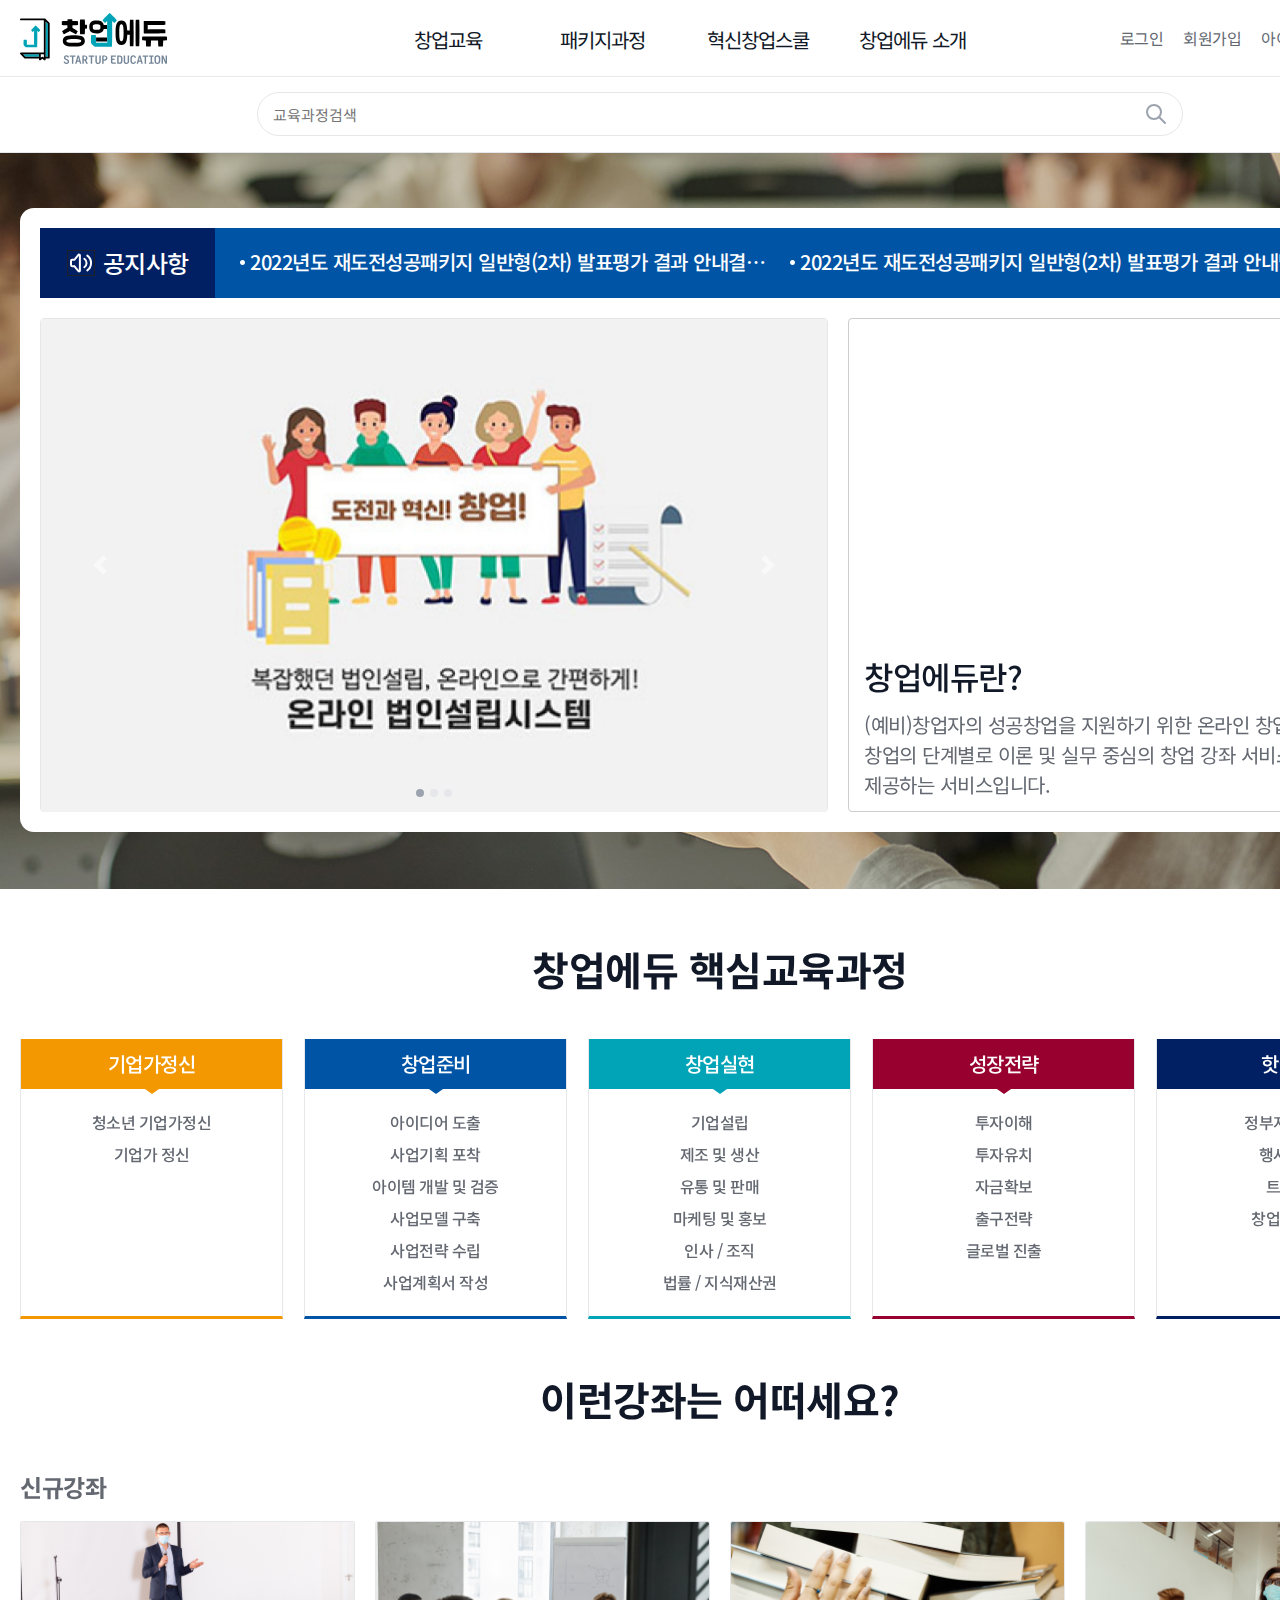
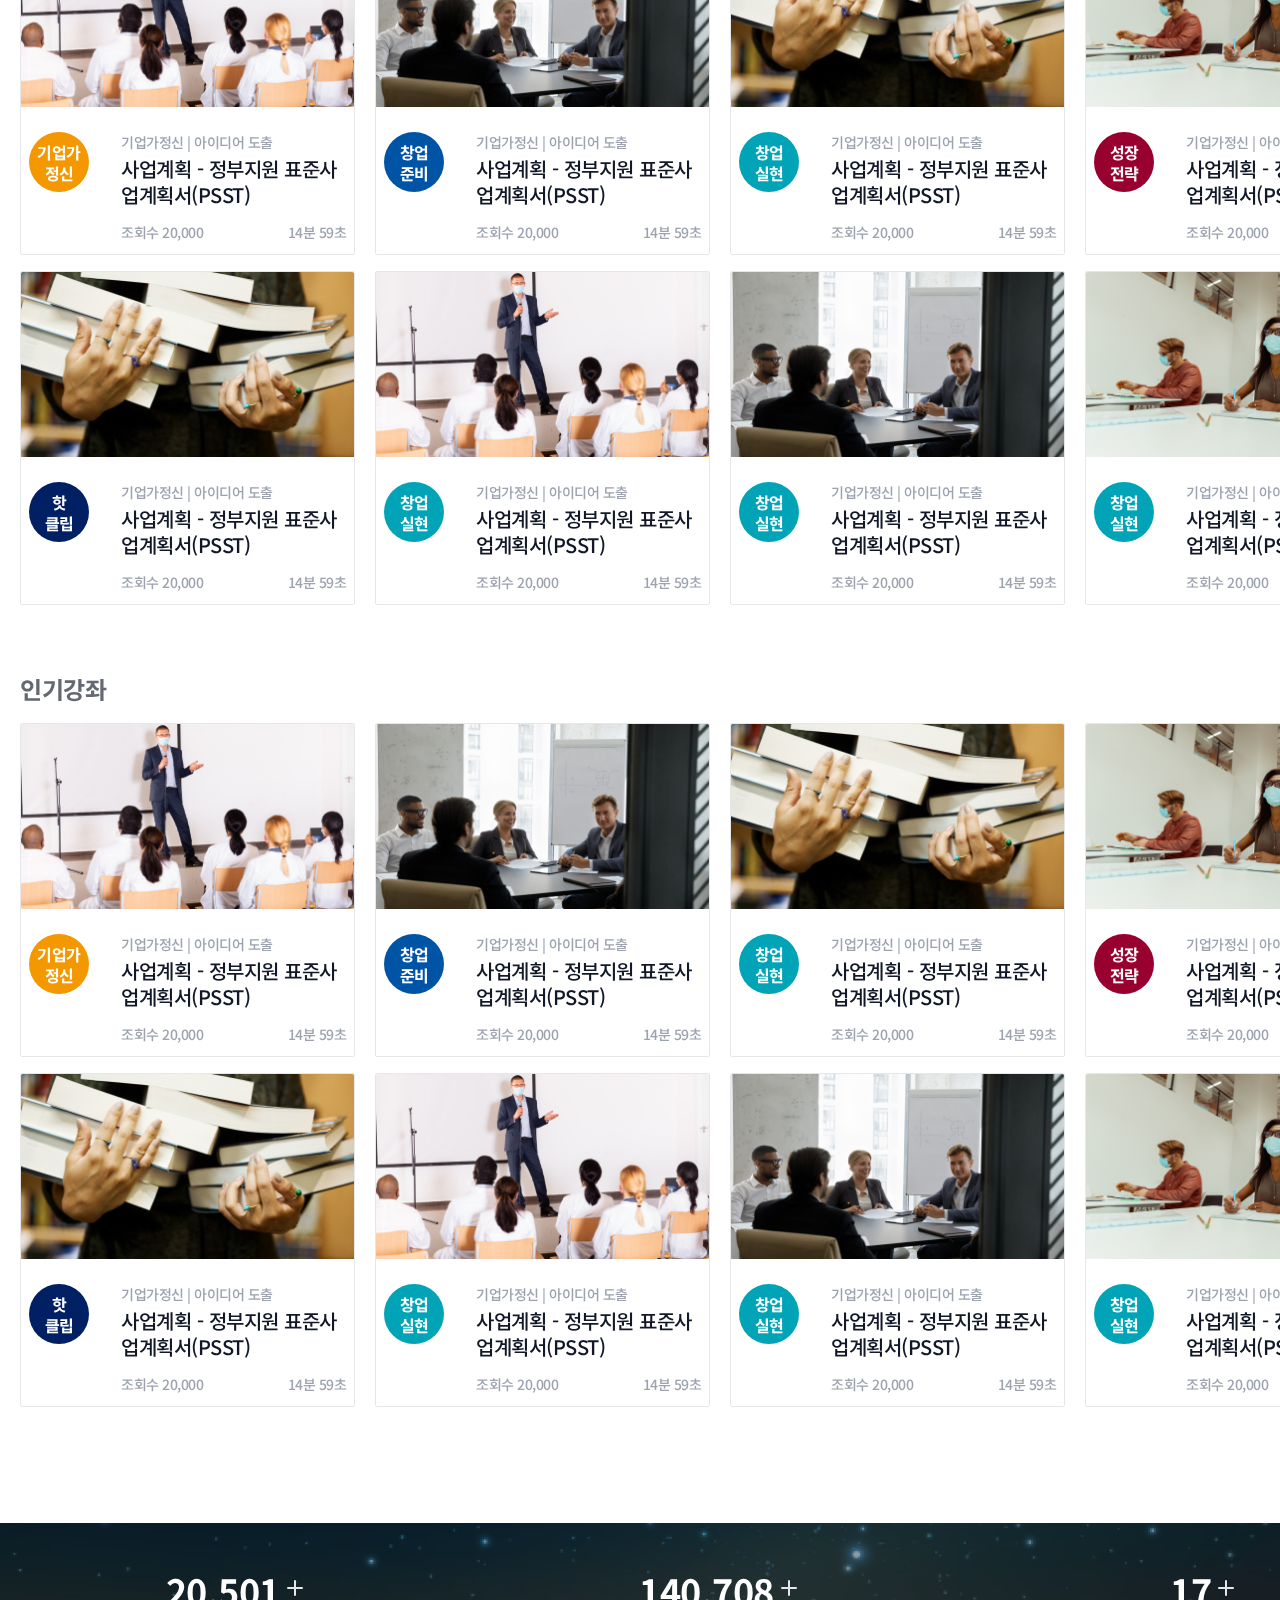
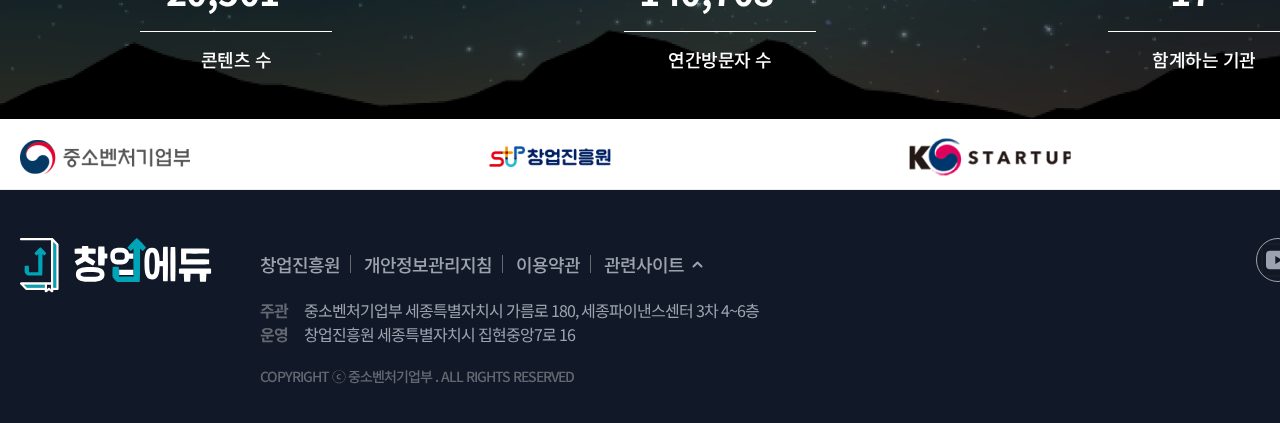
<file: index.html>
<!DOCTYPE HTML>
<html lang="ko">
<head>
	<meta charset="utf-8">
    <meta http-equiv="X-UA-Compatible" content="IE=edge">
    <meta name="viewport" content="width=device-width, initial-scale=1">
    <!-- The above 3 meta tags *must* come first in the head; any other head content must come *after* these tags -->

   
	
	<script type="text/javascript" src="js/jquery.min.js"></script>
	<script type="text/javascript" src="js/bootstrap.min.js"></script>
	<script type="text/javascript" src="js/jquery.jcarousel.min.js"></script>
	<script type="text/javascript" src="js/jcarousel.responsive.js"></script>
	<script type="text/javascript" src="js/basic.js"></script>
	<script type="text/javascript" src="js/menuTop.js"></script>
	 
	<link rel="stylesheet" type="text/css" href="css/bootstrap.min.css">
	<link rel="stylesheet" type="text/css" href="css/basic.css" />
	<link rel="stylesheet" type="text/css" href="css/layout.css"/>
	<link rel="stylesheet" type="text/css" href="css/main.css" />

	<link href="https://fonts.googleapis.com/css2?family=Noto+Sans+KR:wght@100;300;400;500;700;900&display=swap" rel="stylesheet">

    <!-- HTML5 shim and Respond.js for IE8 support of HTML5 elements and media queries -->
    <!-- WARNING: Respond.js doesn't work if you view the page via file:// -->
    <!--[if lt IE 9]>
      <script src="https://oss.maxcdn.com/html5shiv/3.7.3/html5shiv.min.js"></script>
      <script src="https://oss.maxcdn.com/respond/1.4.2/respond.min.js"></script>
    <![endif]-->

<title>창업에듀</title>





</head>

<body>
<div id="wrap" class="black-cr  trans-cr main">

	<!-- #header -->	
	<header id="header">
		<nav id="skipNavi">
			<ul>
				<li><a href="#content">본문 바로가기</a></li>
				<li><a href="#headercenter">주메뉴 바로가기</a></li>
			</ul>
		</nav>	
	
	
	<div class="headercenter">
		<h1><a href="#">창업에듀</a></h1>
		
		<div id="menu_wrap">
			<ul>
				<li>
					<a href="#" class="btn01" ><span>창업교육</span></a>
					<div class="wrap_depth2 dep01">
						<div class="title">창업교육</div>
						<ul class="menu_depth2 ">
							<li><a href="#" >기업가정신</a></li>
							<li><a href="#" >창업준비</a></li>
							<li><a href="#" >창업실현</a></li>
							<li><a href="#" >성장전략</a></li>
							<li><a href="#" >핫클립</a></li>
						</ul>
					</div>
				</li>
				<li><a href="#" class="btn01"><span>패키지과정</span></a>
					<div class="wrap_depth2 dep02">
						<div class="title">패키지과정</div>
						<ul class="menu_depth2 ">
							<li><a href="#" >창진원</a></li>
							<li><a href="#" >주관기관</a></li>
							<li><a href="#" >기관협업</a></li>
							<li><a href="#" >민간</a></li>
						</ul>
					</div>
				</li>
				<li><a href="#" class="btn01" ><span>혁신창업스쿨</span></a>
					<div class="wrap_depth2 dep03">
						<div class="title">혁신창업스쿨</div>
						<ul class="menu_depth2 ">
							<li><a href="#" >혁신창업 스쿨</a></li>
							<li><a href="#" >딥테크 스쿨</a></li>
							<li><a href="#" >딥테크 스쿨 A</a></li>
							<li><a href="#" >딥테크 스쿨 B</a></li>
							<li><a href="#" >딥테크 스쿨 C</a></li>
						</ul>
					</div>
				</li>
				<li><a href="#" class="btn01" ><span>창업에듀 소개</span></a>
					<div class="wrap_depth2 dep04">
						<div class="title">창업에듀 소개</div>
						<ul class="menu_depth2 ">
							<li><a href="#" >창업에듀란?</a></li>
							<li><a href="#" >창업에듀 활용법</a></li>
							<li><a href="#" >창업에듀 매뉴얼</a></li>
							<li><a href="#" >공지사항</a></li>
							<li><a href="#" >F&A</a></li>
						</ul>
					</div>
				</li>
			</ul>
		</div>
		<div class="rightunit">
			<ul>
				<li><a href="#">로그인</a></li>
				<li><a href="#">회원가입</a></li>
				<li class="m_none"><a href="#">아이디·비밀번호찾기</a></li>
			</ul>
		</div>
		<a href="#" class="m_navi" onclick="toggle_mobile_menu(); return false;">메뉴보기</a>
	</div>
	<div class="menu_line"></div>

	<!-- 검색영역 -->
	<div class="wrap_head_search">
		<div class="head_search">
			<input type="text" placeholder="교육과정검색" class="text">
			<button type="button" class="btn" >검색</button>
		</div>
	</div>
	<!-- //검색영역 -->

	</header>
	<div class="header_bg"></div>
	<!-- //#header -->




<!-- 모바일 네비메뉴 -->
<div class="header_fullmenu_m" style="display: none;" >	
	<div id="navigation_mobile">
		<div class="top_btnbox">
			<a href="#" class="n_login">로그인</a>
			<a href="#" class="n_join">회원가입</a>
		</div>
		<ul class="depth1" id="navigation_m">
			<li><a href="#" >창업교육<span class="planprice"></span></a>
				<ul class="depth2 ">
					<li><a href="#" >기업가정신</a></li>
					<li><a href="#" >창업준비</a></li>
					<li><a href="#" >창업실현</a></li>
					<li><a href="#" >성장전략</a></li>
					<li><a href="#" >핫클립</a></li>
				</ul>
			</li>
			<li><a href="#" >패키지과정<span class="planprice"></span></a>
				<ul class="depth2 ">
					<li><a href="#" >창진원</a></li>
					<li><a href="#" >주관기관</a></li>
					<li><a href="#" >기관협업</a></li>
					<li><a href="#" >민간</a></li>
				</ul>
			</li>
			<li><a href="#" >혁신창업스쿨<span class="planprice"></span></a>
				<ul class="depth2 ">
					<li><a href="#" >혁신창업 스쿨</a></li>
					<li><a href="#" >딥테크 스쿨</a></li>
					<li><a href="#" >딥테크 스쿨 A</a></li>
					<li><a href="#" >딥테크 스쿨 B</a></li>
					<li><a href="#" >딥테크 스쿨 C</a></li>
				</ul>
			</li>
			<li><a href="#" >창업에듀 소개<span class="planprice"></span></a>
				<ul class="depth2 ">
					<li><a href="#" >창업에듀란?</a></li>
					<li><a href="#" >창업에듀 활용법</a></li>
					<li><a href="#" >창업에듀 매뉴얼</a></li>
					<li><a href="#" >공지사항</a></li>
					<li><a href="#" >F&A</a></li>
				</ul>
			</li>	
		</ul>				
	</div>
</div>
<!-- //모바일 네비메뉴 -->



<!-- 비쥬얼 컨텐츠 -->
<div class="wrap_visualcont">
	<div class="visualcont">
		<!-- 공지사항 -->
		<div class="wrap_board">
			<div class="btitle"><span><img src="img/main/volume.svg"/></span>공지사항</div>
			<div class="blindbox">
				<ul class="b_list">
					<li><a href="#">2022년도 재도전성공패키지 일반형(2차) 발표평가 결과 안내결과 안내</a></li>
					<li><a href="#">2022년도 재도전성공패키지 일반형(2차) 발표평가 결과 안내발표평가 결과 안내발표평가 결과 안내</a></li>
					<li><a href="#">2022년도 재도전성공패키지 일반형(2차) 발표평가 결과 안내</a></li>
					<li><a href="#">2022년도 재도전성공패키지 일반형(2차) 발표평가 결과 안내발표평가 결과 안내발표평가 결과 안내</a></li>
					<li><a href="#">2022년도 재도전성공패키지 일반형(2차) 발표평가 결과 안내</a></li>
					<li><a href="#">2022년도 재도전성공패키지 일반형(2차) 발표평가 결과 안내발표평가 결과 안내발표평가 결과 안내</a></li>
				</ul>
			</div>
			<div class="btnbox">
				<a href="#" class="btn_up"></a>
				<a href="#" class="btn_down"></a>
			</div>
		</div>
		<!-- 공지사항 -->

		<!-- 비디오영역 -->
		<div class="wrap_video">
			<div class="videobox">
				<iframe width="100%" height="100%" src="https://www.youtube.com/embed/u9_JhNX6fAU" title="YouTube video player" frameborder="0" allow="accelerometer; autoplay; clipboard-write; encrypted-media; gyroscope; picture-in-picture; web-share" allowfullscreen></iframe>
			</div>
			<div class="vtitle">창업에듀란?</div>
			<div class="body">(예비)창업자의 성공창업을 지원하기 위한 온라인 창업교육 포털로 창업의 단계별로 이론 및 실무 중심의 창업 강좌 서비스를 무료로 제공하는 서비스입니다.</div>
		</div>
		<!-- 비디오영역 -->

		<!-- 메인배너 -->
		<div class="wrap_mainbanner">
			<div id="mainbanner" class="carousel slide" data-ride="carousel">
				<ol class="carousel-indicators">
				  <li data-target="#mainbanner" data-slide-to="0" class="active"></li>
				  <li data-target="#mainbanner" data-slide-to="1"></li>
				  <li data-target="#mainbanner" data-slide-to="2"></li>
				</ol>
				<div class="carousel-inner">
				  <div class="carousel-item active">
					<img src="img/main/mainbanner01.png" class="d-block w-100" alt="...">
				  </div>
				  <div class="carousel-item">
					<img src="img/main/mainbanner01.png" class="d-block w-100" alt="...">
				  </div>
				  <div class="carousel-item">
					<img src="img/main/mainbanner01.png" class="d-block w-100" alt="...">
				  </div>
				</div>
				<a class="carousel-control-prev" href="#mainbanner" role="button" data-slide="prev">
				  <span class="carousel-control-prev-icon" aria-hidden="true"></span>
				  <span class="sr-only">Previous</span>
				</a>
				<a class="carousel-control-next" href="#mainbanner" role="button" data-slide="next">
				  <span class="carousel-control-next-icon" aria-hidden="true"></span>
				  <span class="sr-only">Next</span>
				</a>
			  </div>
		</div>
		<!-- 메인배너 -->
		<div class="clearbox"></div>


	</div>
</div>
<!-- 비쥬얼 컨텐츠 -->	
	
<!-- 미들 컨텐츠 -->
<div class="wrap_middlecont">
	<div class="middlecont">
		<div class="md_title">창업에듀 핵심교육과정</div>

		<!-- 핵심교육과정 -->
		<div class="main_edu">
			<div class="edubox">
				<div class="e_title">기업가정신</div>
				<div class="triangle-down"></div>
				<ul>
					<li><a href="#">청소년 기업가정신</a></li>
					<li><a href="#">기업가 정신</a></li>
				</ul>
			</div>

			<div class="edubox">
				<div class="e_title">창업준비</div>
				<div class="triangle-down"></div>
				<ul>
					<li><a href="#">아이디어 도출</a></li>
					<li><a href="#">사업기획 포착</a></li>
					<li><a href="#">아이템 개발 및 검증</a></li>
					<li><a href="#">사업모델 구축</a></li>
					<li><a href="#">사업전략 수립</a></li>
					<li><a href="#">사업계획서 작성</a></li>
				</ul>
			</div>

			<div class="edubox">
				<div class="e_title">창업실현</div>
				<div class="triangle-down"></div>
				<ul>
					<li><a href="#">기업설립</a></li>
					<li><a href="#">제조 및 생산</a></li>
					<li><a href="#">유통 및 판매</a></li>
					<li><a href="#">마케팅 및 홍보</a></li>
					<li><a href="#">인사 / 조직</a></li>
					<li><a href="#">법률 / 지식재산권</a></li>
				</ul>
			</div>

			<div class="edubox">
				<div class="e_title">성장전략</div>
				<div class="triangle-down"></div>
				<ul>
					<li><a href="#">투자이해</a></li>
					<li><a href="#">투자유치</a></li>
					<li><a href="#">자금확보</a></li>
					<li><a href="#">출구전략</a></li>
					<li><a href="#">글로벌 진출</a></li>
				</ul>
			</div>

			<div class="edubox">
				<div class="e_title">핫클립</div>
				<div class="triangle-down"></div>
				<ul>
					<li><a href="#">정부지원사업</a></li>
					<li><a href="#">행사영상</a></li>
					<li><a href="#">트랜드</a></li>
					<li><a href="#">창업스토리</a></li>
				</ul>
			</div>
		</div>
		<!-- 핵심교육과정 -->

		<div class="clearbox"></div>
		<div class="md_title">이런강좌는 어떠세요?</div>

		<!-- 강좌리스트 -->
		<div class="wrap_course">
			
			
			<!-- 타이틀박스 -->
			<div class="wrap_title">
				<div class="c_title">신규강좌</div>
				<div class="btnbox">
					<a href="#" class="btn_left"></a>
					<a href="#" class="btn_right"></a>
				</div>
				<div class="b_count cour01"><span class="num">1</span>/<span class="total">8<span></div>
			</div>
			<!-- 타이틀박스 -->

			
			<!-- pc와 테이블릿화면 강좌리스트입니다!!! -->
			<div class="wrap_scroll">
			<!-- 아이템리스트 -->
			<div class="wrap_list">
				<!-- 아이템 -->
				<a href="#" class="coursebox">
					<div class="imgbox"><img src="img/main/img_sample01.png"/></div>
					<div class="category ct01">기업가</br>정신</div>
					<div class="textbox">
						<div class="section">기업가정신 | 아이디어 도출</div>
						<div class="title">사업계획 - 정부지원 표준사업계획서(PSST)</div>
						<div class="numberbox">
							<div class="count">조회수 20,000</div>
							<div class="time">14분 59초</div>
						</div>
					</div>
				</a>
				<!-- 아이템 -->
				<!-- 아이템 -->
				<a href="#" class="coursebox">
					<div class="imgbox"><img src="img/main/img_sample02.png"/></div>
					<div class="category ct02">창업</br>준비</div>
					<div class="textbox">
						<div class="section">기업가정신 | 아이디어 도출</div>
						<div class="title">사업계획 - 정부지원 표준사업계획서(PSST)</div>
						<div class="numberbox">
							<div class="count">조회수 20,000</div>
							<div class="time">14분 59초</div>
						</div>
					</div>
				</a>
				<!-- 아이템 -->
				<!-- 아이템 -->
				<a href="#" class="coursebox">
					<div class="imgbox"><img src="img/main/img_sample03.png"/></div>
					<div class="category ct03">창업</br>실현</div>
					<div class="textbox">
						<div class="section">기업가정신 | 아이디어 도출</div>
						<div class="title">사업계획 - 정부지원 표준사업계획서(PSST)</div>
						<div class="numberbox">
							<div class="count">조회수 20,000</div>
							<div class="time">14분 59초</div>
						</div>
					</div>
				</a>
				<!-- 아이템 -->
				<!-- 아이템 -->
				<a href="#" class="coursebox">
					<div class="imgbox"><img src="img/main/img_sample04.png"/></div>
					<div class="category ct04">성장</br>전략</div>
					<div class="textbox">
						<div class="section">기업가정신 | 아이디어 도출</div>
						<div class="title">사업계획 - 정부지원 표준사업계획서(PSST)</div>
						<div class="numberbox">
							<div class="count">조회수 20,000</div>
							<div class="time">14분 59초</div>
						</div>
					</div>
				</a>
				<!-- 아이템 -->
				<!-- 아이템 -->
				<a href="#" class="coursebox">
					<div class="imgbox"><img src="img/main/img_sample03.png"/></div>
					<div class="category ct05">핫</br>클립</div>
					<div class="textbox">
						<div class="section">기업가정신 | 아이디어 도출</div>
						<div class="title">사업계획 - 정부지원 표준사업계획서(PSST)</div>
						<div class="numberbox">
							<div class="count">조회수 20,000</div>
							<div class="time">14분 59초</div>
						</div>
					</div>
				</a>
				<!-- 아이템 -->
				<!-- 아이템 -->
				<a href="#" class="coursebox">
					<div class="imgbox"><img src="img/main/img_sample01.png"/></div>
					<div class="category ct03">창업</br>실현</div>
					<div class="textbox">
						<div class="section">기업가정신 | 아이디어 도출</div>
						<div class="title">사업계획 - 정부지원 표준사업계획서(PSST)</div>
						<div class="numberbox">
							<div class="count">조회수 20,000</div>
							<div class="time">14분 59초</div>
						</div>
					</div>
				</a>
				<!-- 아이템 -->
				<!-- 아이템 -->
				<a href="#" class="coursebox">
					<div class="imgbox"><img src="img/main/img_sample02.png"/></div>
					<div class="category ct03">창업</br>실현</div>
					<div class="textbox">
						<div class="section">기업가정신 | 아이디어 도출</div>
						<div class="title">사업계획 - 정부지원 표준사업계획서(PSST)</div>
						<div class="numberbox">
							<div class="count">조회수 20,000</div>
							<div class="time">14분 59초</div>
						</div>
					</div>
				</a>
				<!-- 아이템 -->
				<!-- 아이템 -->
				<a href="#" class="coursebox">
					<div class="imgbox"><img src="img/main/img_sample04.png"/></div>
					<div class="category ct03">창업</br>실현</div>
					<div class="textbox">
						<div class="section">기업가정신 | 아이디어 도출</div>
						<div class="title">사업계획 - 정부지원 표준사업계획서(PSST)</div>
						<div class="numberbox">
							<div class="count">조회수 20,000</div>
							<div class="time">14분 59초</div>
						</div>
					</div>
				</a>
				<!-- 아이템 -->
			</div>
			<!-- 아이템리스트 -->
			</div>
			<div class="clearbox"></div>
			<!-- pc와 테이블릿화면 강좌리스트입니다!!! -->

<script type="text/javascript">
$( document ).ready(function() {
	var total = $('#m_course01 .carousel-item').length;
	$('.cour01 .total').text(total);

	$('#m_course01').on('slide.bs.carousel', function () {		
		setTimeout(function() { 
			var active = $('#m_course01 .carousel-item.active');
			var num = active.index();		
			$('.cour01 .num').text(num+1);
		}, 700);		
	});
});	
</script>

			<!-- 모바일용 강좌리스트입니다!!! -->
			<div class="wrap_m_course wrap_list">
				<div id="m_course01" class="carousel slide" data-ride="carousel">
					<ol class="carousel-indicators">
					  <li data-target="#m_course01" data-slide-to="0" class="active"></li>
					  <li data-target="#m_course01" data-slide-to="1"></li>
					  <li data-target="#m_course01" data-slide-to="2"></li>
					</ol>
					<div class="carousel-inner">
					  <div class="carousel-item active">
						<!-- 아이템 -->
						<a href="#" class="coursebox">
							<div class="imgbox"><img src="img/main/img_sample01.png"/></div>
							<div class="category ct03">창업</br>실현</div>
							<div class="textbox">
								<div class="section">기업가정신 | 아이디어 도출</div>
								<div class="title">사업계획 - 정부지원 표준사업계획서(PSST)</div>
								<div class="numberbox">
									<div class="count">조회수 20,000</div>
									<div class="time">14분 59초</div>
								</div>
							</div>
						</a>
						<!-- 아이템 -->
					  </div>
					  <div class="carousel-item">
						<!-- 아이템 -->
						<a href="#" class="coursebox">
							<div class="imgbox"><img src="img/main/img_sample02.png"/></div>
							<div class="category ct03">창업</br>실현</div>
							<div class="textbox">
								<div class="section">기업가정신 | 아이디어 도출</div>
								<div class="title">사업계획 - 정부지원 표준사업계획서(PSST)</div>
								<div class="numberbox">
									<div class="count">조회수 20,000</div>
									<div class="time">14분 59초</div>
								</div>
							</div>
						</a>
						<!-- 아이템 -->
					  </div>
					  <div class="carousel-item">
						<!-- 아이템 -->
						<a href="#" class="coursebox">
							<div class="imgbox"><img src="img/main/img_sample03.png"/></div>
							<div class="category ct03">창업</br>실현</div>
							<div class="textbox">
								<div class="section">기업가정신 | 아이디어 도출</div>
								<div class="title">사업계획 - 정부지원 표준사업계획서(PSST)</div>
								<div class="numberbox">
									<div class="count">조회수 20,000</div>
									<div class="time">14분 59초</div>
								</div>
							</div>
						</a>
						<!-- 아이템 -->
					  </div>
					   <div class="carousel-item">
						<!-- 아이템 -->
						<a href="#" class="coursebox">
							<div class="imgbox"><img src="img/main/img_sample04.png"/></div>
							<div class="category ct03">창업</br>실현</div>
							<div class="textbox">
								<div class="section">기업가정신 | 아이디어 도출</div>
								<div class="title">사업계획 - 정부지원 표준사업계획서(PSST)</div>
								<div class="numberbox">
									<div class="count">조회수 20,000</div>
									<div class="time">14분 59초</div>
								</div>
							</div>
						</a>
						<!-- 아이템 -->
					  </div>
					   <div class="carousel-item">
						<!-- 아이템 -->
						<a href="#" class="coursebox">
							<div class="imgbox"><img src="img/main/img_sample01.png"/></div>
							<div class="category ct03">창업</br>실현</div>
							<div class="textbox">
								<div class="section">기업가정신 | 아이디어 도출</div>
								<div class="title">사업계획 - 정부지원 표준사업계획서(PSST)</div>
								<div class="numberbox">
									<div class="count">조회수 20,000</div>
									<div class="time">14분 59초</div>
								</div>
							</div>
						</a>
						<!-- 아이템 -->
					  </div>
					   <div class="carousel-item">
						<!-- 아이템 -->
						<a href="#" class="coursebox">
							<div class="imgbox"><img src="img/main/img_sample02.png"/></div>
							<div class="category ct03">창업</br>실현</div>
							<div class="textbox">
								<div class="section">기업가정신 | 아이디어 도출</div>
								<div class="title">사업계획 - 정부지원 표준사업계획서(PSST)</div>
								<div class="numberbox">
									<div class="count">조회수 20,000</div>
									<div class="time">14분 59초</div>
								</div>
							</div>
						</a>
						<!-- 아이템 -->
					  </div>
					  <div class="carousel-item">
						<!-- 아이템 -->
						<a href="#" class="coursebox">
							<div class="imgbox"><img src="img/main/img_sample02.png"/></div>
							<div class="category ct03">창업</br>실현</div>
							<div class="textbox">
								<div class="section">기업가정신 | 아이디어 도출</div>
								<div class="title">사업계획 - 정부지원 표준사업계획서(PSST)</div>
								<div class="numberbox">
									<div class="count">조회수 20,000</div>
									<div class="time">14분 59초</div>
								</div>
							</div>
						</a>
						<!-- 아이템 -->
					  </div>
					  <div class="carousel-item">
						<!-- 아이템 -->
						<a href="#" class="coursebox">
							<div class="imgbox"><img src="img/main/img_sample02.png"/></div>
							<div class="category ct03">창업</br>실현</div>
							<div class="textbox">
								<div class="section">기업가정신 | 아이디어 도출</div>
								<div class="title">사업계획 - 정부지원 표준사업계획서(PSST)</div>
								<div class="numberbox">
									<div class="count">조회수 20,000</div>
									<div class="time">14분 59초</div>
								</div>
							</div>
						</a>
						<!-- 아이템 -->
					  </div>
					</div>
					<a class="carousel-control-prev" href="#m_course01" role="button" data-slide="prev">
					  <span class="carousel-control-prev-icon" aria-hidden="true"></span>
					  <span class="sr-only">Previous</span>
					</a>
					<a class="carousel-control-next" href="#m_course01" role="button" data-slide="next">
					  <span class="carousel-control-next-icon" aria-hidden="true"></span>
					  <span class="sr-only">Next</span>
					</a>
				  </div>
			</div>
			<!-- 모바일용 강좌리스트입니다!!! -->


			

			<!-- 타이틀박스 -->
			<div class="wrap_title mt50">
				<div class="c_title">인기강좌</div>
				<div class="btnbox">
					<a href="#" class="btn_left"></a>
					<a href="#" class="btn_right"></a>
				</div>
				<div class="b_count cour02"><span class="num">1</span>/<span class="total">8<span></div>
			</div>
			<!-- 타이틀박스 -->

			<!-- pc와 테이블릿화면 강좌리스트입니다!!! -->
			<div class="wrap_scroll">
			<!-- 아이템리스트 -->
			<div class="wrap_list">
				<!-- 아이템 -->
				<a href="#" class="coursebox">
					<div class="imgbox"><img src="img/main/img_sample01.png"/></div>
					<div class="category ct01">기업가</br>정신</div>
					<div class="textbox">
						<div class="section">기업가정신 | 아이디어 도출</div>
						<div class="title">사업계획 - 정부지원 표준사업계획서(PSST)</div>
						<div class="numberbox">
							<div class="count">조회수 20,000</div>
							<div class="time">14분 59초</div>
						</div>
					</div>
				</a>
				<!-- 아이템 -->
				<!-- 아이템 -->
				<a href="#" class="coursebox">
					<div class="imgbox"><img src="img/main/img_sample02.png"/></div>
					<div class="category ct02">창업</br>준비</div>
					<div class="textbox">
						<div class="section">기업가정신 | 아이디어 도출</div>
						<div class="title">사업계획 - 정부지원 표준사업계획서(PSST)</div>
						<div class="numberbox">
							<div class="count">조회수 20,000</div>
							<div class="time">14분 59초</div>
						</div>
					</div>
				</a>
				<!-- 아이템 -->
				<!-- 아이템 -->
				<a href="#" class="coursebox">
					<div class="imgbox"><img src="img/main/img_sample03.png"/></div>
					<div class="category ct03">창업</br>실현</div>
					<div class="textbox">
						<div class="section">기업가정신 | 아이디어 도출</div>
						<div class="title">사업계획 - 정부지원 표준사업계획서(PSST)</div>
						<div class="numberbox">
							<div class="count">조회수 20,000</div>
							<div class="time">14분 59초</div>
						</div>
					</div>
				</a>
				<!-- 아이템 -->
				<!-- 아이템 -->
				<a href="#" class="coursebox">
					<div class="imgbox"><img src="img/main/img_sample04.png"/></div>
					<div class="category ct04">성장</br>전략</div>
					<div class="textbox">
						<div class="section">기업가정신 | 아이디어 도출</div>
						<div class="title">사업계획 - 정부지원 표준사업계획서(PSST)</div>
						<div class="numberbox">
							<div class="count">조회수 20,000</div>
							<div class="time">14분 59초</div>
						</div>
					</div>
				</a>
				<!-- 아이템 -->
				<!-- 아이템 -->
				<a href="#" class="coursebox">
					<div class="imgbox"><img src="img/main/img_sample03.png"/></div>
					<div class="category ct05">핫</br>클립</div>
					<div class="textbox">
						<div class="section">기업가정신 | 아이디어 도출</div>
						<div class="title">사업계획 - 정부지원 표준사업계획서(PSST)</div>
						<div class="numberbox">
							<div class="count">조회수 20,000</div>
							<div class="time">14분 59초</div>
						</div>
					</div>
				</a>
				<!-- 아이템 -->
				<!-- 아이템 -->
				<a href="#" class="coursebox">
					<div class="imgbox"><img src="img/main/img_sample01.png"/></div>
					<div class="category ct03">창업</br>실현</div>
					<div class="textbox">
						<div class="section">기업가정신 | 아이디어 도출</div>
						<div class="title">사업계획 - 정부지원 표준사업계획서(PSST)</div>
						<div class="numberbox">
							<div class="count">조회수 20,000</div>
							<div class="time">14분 59초</div>
						</div>
					</div>
				</a>
				<!-- 아이템 -->
				<!-- 아이템 -->
				<a href="#" class="coursebox">
					<div class="imgbox"><img src="img/main/img_sample02.png"/></div>
					<div class="category ct03">창업</br>실현</div>
					<div class="textbox">
						<div class="section">기업가정신 | 아이디어 도출</div>
						<div class="title">사업계획 - 정부지원 표준사업계획서(PSST)</div>
						<div class="numberbox">
							<div class="count">조회수 20,000</div>
							<div class="time">14분 59초</div>
						</div>
					</div>
				</a>
				<!-- 아이템 -->
				<!-- 아이템 -->
				<a href="#" class="coursebox">
					<div class="imgbox"><img src="img/main/img_sample04.png"/></div>
					<div class="category ct03">창업</br>실현</div>
					<div class="textbox">
						<div class="section">기업가정신 | 아이디어 도출</div>
						<div class="title">사업계획 - 정부지원 표준사업계획서(PSST)</div>
						<div class="numberbox">
							<div class="count">조회수 20,000</div>
							<div class="time">14분 59초</div>
						</div>
					</div>
				</a>
				<!-- 아이템 -->
			</div>
			<!-- 아이템리스트 -->
			</div>
			<div class="clearbox"></div>
			<!-- pc와 테이블릿화면 강좌리스트입니다!!! -->

<script type="text/javascript">
$( document ).ready(function() {
	var total = $('#m_course02 .carousel-item').length;
	$('.cour02 .total').text(total);

	$('#m_course02').on('slide.bs.carousel', function () {		
		setTimeout(function() { 
			var active = $('#m_course02 .carousel-item.active');
			var num = active.index();		
			$('.cour02 .num').text(num+1);
		}, 700);		
	});
});	
</script>

			<!-- 모바일용 강좌리스트입니다!!! -->
			<div class="wrap_m_course wrap_list">
				<div id="m_course02" class="carousel slide" data-ride="carousel">
					<ol class="carousel-indicators">
					  <li data-target="#m_course02" data-slide-to="0" class="active"></li>
					  <li data-target="#m_course02" data-slide-to="1"></li>
					  <li data-target="#m_course02" data-slide-to="2"></li>
					</ol>
					<div class="carousel-inner">
					  <div class="carousel-item active">
						<!-- 아이템 -->
						<a href="#" class="coursebox">
							<div class="imgbox"><img src="img/main/img_sample01.png"/></div>
							<div class="category ct03">창업</br>실현</div>
							<div class="textbox">
								<div class="section">기업가정신 | 아이디어 도출</div>
								<div class="title">사업계획 - 정부지원 표준사업계획서(PSST)</div>
								<div class="numberbox">
									<div class="count">조회수 20,000</div>
									<div class="time">14분 59초</div>
								</div>
							</div>
						</a>
						<!-- 아이템 -->
					  </div>
					  <div class="carousel-item">
						<!-- 아이템 -->
						<a href="#" class="coursebox">
							<div class="imgbox"><img src="img/main/img_sample02.png"/></div>
							<div class="category ct03">창업</br>실현</div>
							<div class="textbox">
								<div class="section">기업가정신 | 아이디어 도출</div>
								<div class="title">사업계획 - 정부지원 표준사업계획서(PSST)</div>
								<div class="numberbox">
									<div class="count">조회수 20,000</div>
									<div class="time">14분 59초</div>
								</div>
							</div>
						</a>
						<!-- 아이템 -->
					  </div>
					  <div class="carousel-item">
						<!-- 아이템 -->
						<a href="#" class="coursebox">
							<div class="imgbox"><img src="img/main/img_sample03.png"/></div>
							<div class="category ct03">창업</br>실현</div>
							<div class="textbox">
								<div class="section">기업가정신 | 아이디어 도출</div>
								<div class="title">사업계획 - 정부지원 표준사업계획서(PSST)</div>
								<div class="numberbox">
									<div class="count">조회수 20,000</div>
									<div class="time">14분 59초</div>
								</div>
							</div>
						</a>
						<!-- 아이템 -->
					  </div>
					   <div class="carousel-item">
						<!-- 아이템 -->
						<a href="#" class="coursebox">
							<div class="imgbox"><img src="img/main/img_sample03.png"/></div>
							<div class="category ct03">창업</br>실현</div>
							<div class="textbox">
								<div class="section">기업가정신 | 아이디어 도출</div>
								<div class="title">사업계획 - 정부지원 표준사업계획서(PSST)</div>
								<div class="numberbox">
									<div class="count">조회수 20,000</div>
									<div class="time">14분 59초</div>
								</div>
							</div>
						</a>
						<!-- 아이템 -->
					  </div>
					   <div class="carousel-item">
						<!-- 아이템 -->
						<a href="#" class="coursebox">
							<div class="imgbox"><img src="img/main/img_sample03.png"/></div>
							<div class="category ct03">창업</br>실현</div>
							<div class="textbox">
								<div class="section">기업가정신 | 아이디어 도출</div>
								<div class="title">사업계획 - 정부지원 표준사업계획서(PSST)</div>
								<div class="numberbox">
									<div class="count">조회수 20,000</div>
									<div class="time">14분 59초</div>
								</div>
							</div>
						</a>
						<!-- 아이템 -->
					  </div>
					   <div class="carousel-item">
						<!-- 아이템 -->
						<a href="#" class="coursebox">
							<div class="imgbox"><img src="img/main/img_sample03.png"/></div>
							<div class="category ct03">창업</br>실현</div>
							<div class="textbox">
								<div class="section">기업가정신 | 아이디어 도출</div>
								<div class="title">사업계획 - 정부지원 표준사업계획서(PSST)</div>
								<div class="numberbox">
									<div class="count">조회수 20,000</div>
									<div class="time">14분 59초</div>
								</div>
							</div>
						</a>
						<!-- 아이템 -->
					  </div>
					   <div class="carousel-item">
						<!-- 아이템 -->
						<a href="#" class="coursebox">
							<div class="imgbox"><img src="img/main/img_sample03.png"/></div>
							<div class="category ct03">창업</br>실현</div>
							<div class="textbox">
								<div class="section">기업가정신 | 아이디어 도출</div>
								<div class="title">사업계획 - 정부지원 표준사업계획서(PSST)</div>
								<div class="numberbox">
									<div class="count">조회수 20,000</div>
									<div class="time">14분 59초</div>
								</div>
							</div>
						</a>
						<!-- 아이템 -->
					  </div>
					   <div class="carousel-item">
						<!-- 아이템 -->
						<a href="#" class="coursebox">
							<div class="imgbox"><img src="img/main/img_sample03.png"/></div>
							<div class="category ct03">창업</br>실현</div>
							<div class="textbox">
								<div class="section">기업가정신 | 아이디어 도출</div>
								<div class="title">사업계획 - 정부지원 표준사업계획서(PSST)</div>
								<div class="numberbox">
									<div class="count">조회수 20,000</div>
									<div class="time">14분 59초</div>
								</div>
							</div>
						</a>
						<!-- 아이템 -->
					  </div>
					</div>
					<a class="carousel-control-prev" href="#m_course02" role="button" data-slide="prev">
					  <span class="carousel-control-prev-icon" aria-hidden="true"></span>
					  <span class="sr-only">Previous</span>
					</a>
					<a class="carousel-control-next" href="#m_course02" role="button" data-slide="next">
					  <span class="carousel-control-next-icon" aria-hidden="true"></span>
					  <span class="sr-only">Next</span>
					</a>
				  </div>
			</div>
			<!-- 모바일용 강좌리스트입니다!!! -->





		</div>
		<!-- 강좌리스트 -->

	</div>
</div>
<!-- 미들 컨텐츠 -->	


<!-- 푸터 컨텐츠 -->
<div class="wrap_footcont">
	<div class="footcont">
		<div class="countbox">
			<div class="topbox">
				<span class="number">20,501</span>
			</div>
			<div class="bottombox">콘텐츠 수</div>
		</div>

		<div class="countbox">
			<div class="topbox">
				<span class="number">140,708</span>
			</div>
			<div class="bottombox">연간방문자 수</div>
		</div>

		<div class="countbox">
			<div class="topbox">
				<span class="number">17</span>
			</div>
			<div class="bottombox">함계하는 기관</div>
		</div>
	</div>
</div>
<!-- 푸터 컨텐츠 -->

<!-- 하단배너 -->
<div class="wrap_fbanner">
	<div class="fbanner">
		<a href="#" class="banner"><img src="img/main/f_banner01.png"/></a>
		<a href="#" class="banner"><img src="img/main/f_banner02.png"/></a>
		<a href="#" class="banner"><img src="img/main/f_banner03.png"/></a>
		<a href="#" class="banner"><img src="img/main/f_banner04.png"/></a>
	</div>
</div>
<!-- 하단배너 -->


<!-- 푸터 -->
<div class="wrap_footer">
	<div class="footer_box">
		<div class="logo"></div>
		<div class="footinfo">
			<ul>
				<li><a href="#">창업진흥원</a></li>
				<li><a href="#">개안정보관리지침</a></li>
				<li><a href="#" class="m_bord_none">이용약관</a></li>
				<li><a href="#" class="btn_sitelink" onclick="toggle_sitelink(); return false;">관련사이트</a>
					<div class="toggle_box">
						<ul>
							<li><a href="#">중소기업벤처기업부</a></li>
							<li><a href="#">창업진흥원</a></li>
							<li><a href="#">K 스타트업</a></li>
							<li><a href="#">온라인 법인설립시스템</a></li>
							<li><a href="#">아이디어마루</a></li>
						</ul>
					</div>
				</li>
			</ul>
		</div>
		<div class="info">
			<ul>
				<li><span class="title">주관</span>중소벤처기업부 <span class="splitbox">세종특별자치시 가름로 180, 세종파이낸스센터 3차 4~6층</span></li>
				<li><span class="title">운영</span>창업진흥원 <span class="splitbox">세종특별자치시 집현중앙7로 16</span></li>
			</ul>
		</div>
		<div class="f_sns">
			<ul>
				<li><a href="#"><img src="img/sub/btn_yuotube.svg"/></a></li>
				<li><a href="#"><img src="img/sub/btn_facebook.svg"/></a></li>
				<li><a href="#"><img src="img/sub/btn_band.svg"/></a></li>
			</ul>
		</div>
		<div class="copyright">COPYRIGHT ⓒ 중소벤처기업부 . ALL RIGHTS RESERVED</div>
	</div>
</div>
<!-- 푸터 -->

</div>
</body>
</html>
</file>
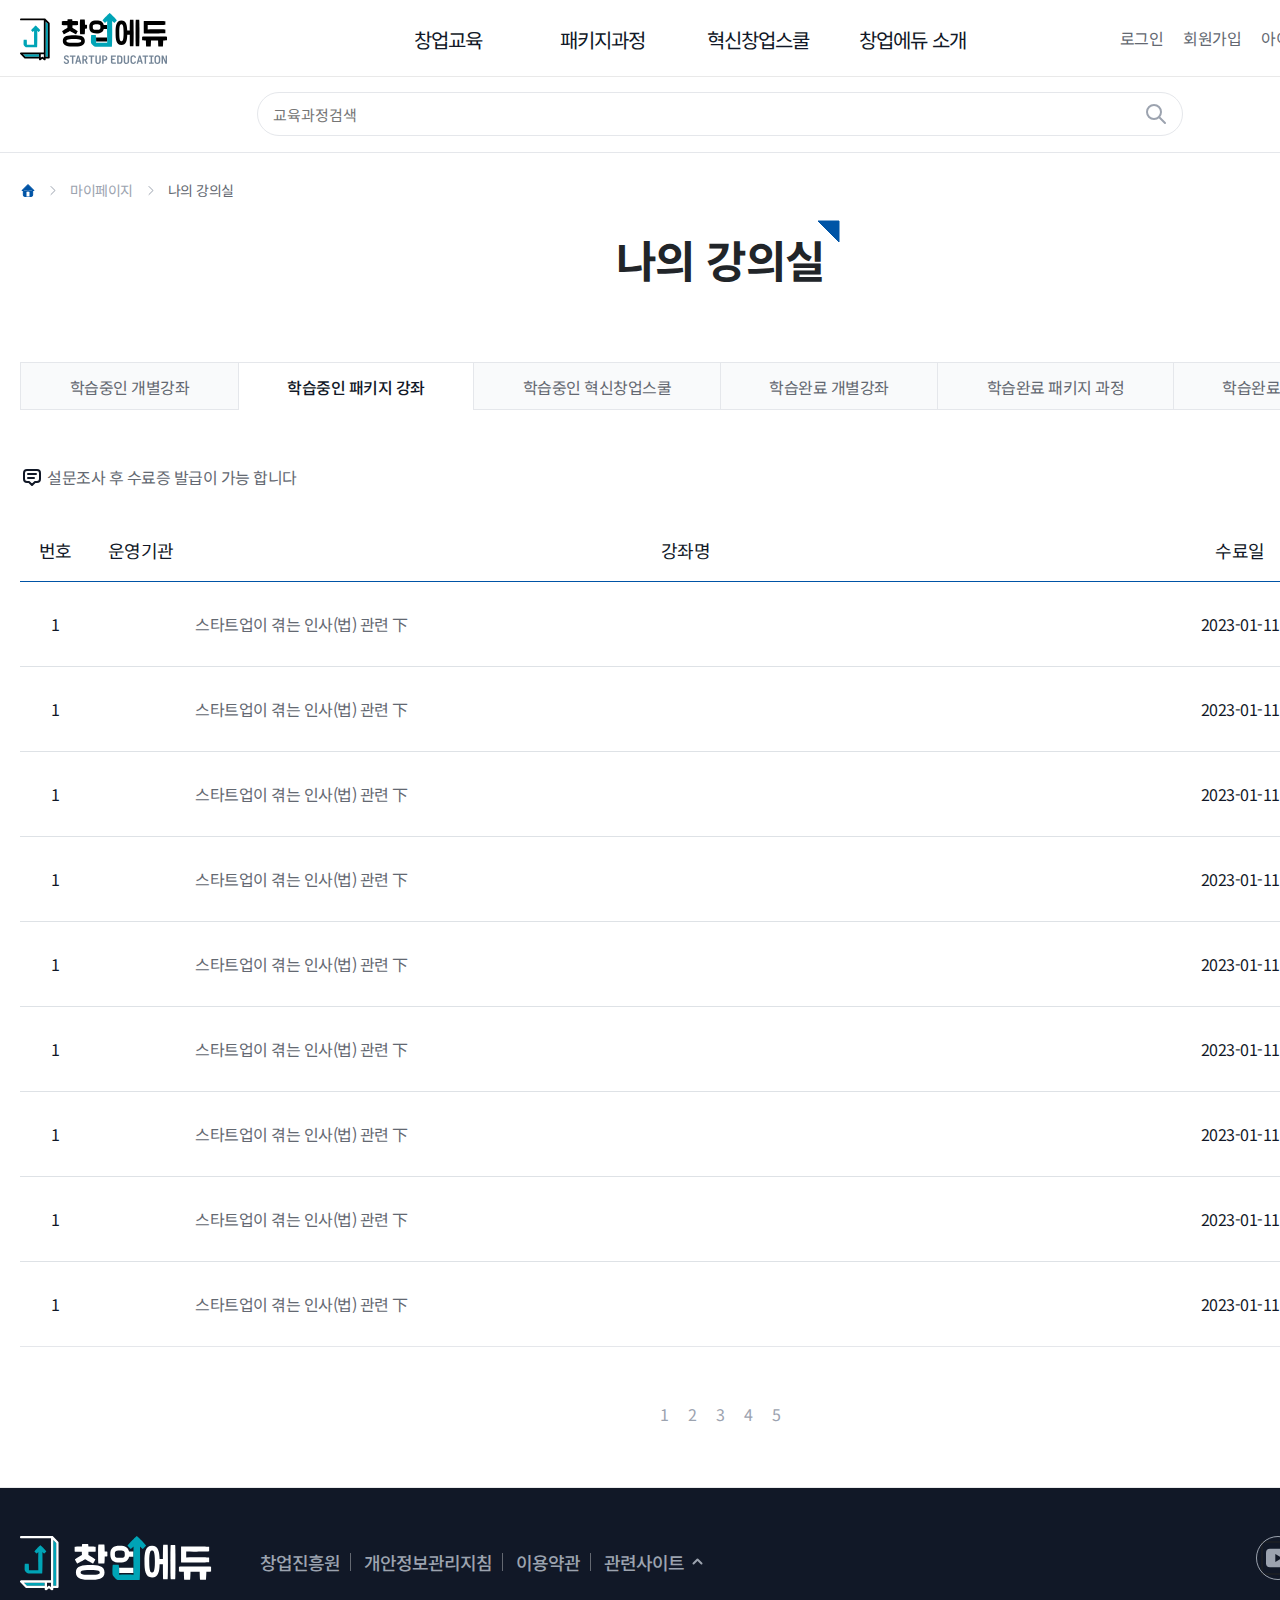
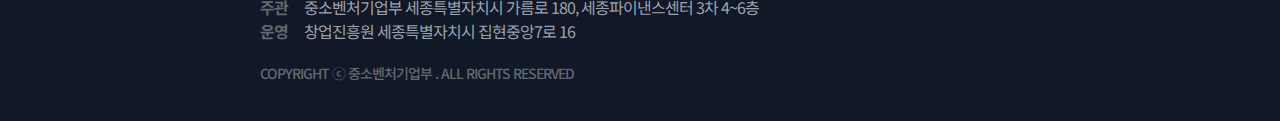
<file: sub.html>
<!DOCTYPE HTML>
<html lang="ko">
<head>
	<meta charset="utf-8">
    <meta http-equiv="X-UA-Compatible" content="IE=edge">
    <meta name="viewport" content="width=device-width, initial-scale=1">
    <!-- The above 3 meta tags *must* come first in the head; any other head content must come *after* these tags -->

   
	
	<script type="text/javascript" src="js/jquery.min.js"></script>
	<script type="text/javascript" src="js/bootstrap.min.js"></script>
	<script type="text/javascript" src="js/jquery.jcarousel.min.js"></script>
	<script type="text/javascript" src="js/jcarousel.responsive.js"></script>
	<script type="text/javascript" src="js/basic.js"></script>
	<script type="text/javascript" src="js/menuTop.js"></script>
	 
	<link rel="stylesheet" type="text/css" href="css/bootstrap.min.css">
	<link rel="stylesheet" type="text/css" href="css/basic.css" />
	<link rel="stylesheet" type="text/css" href="css/layout.css"/>
	<link rel="stylesheet" type="text/css" href="css/contents.css" />

	<link href="https://fonts.googleapis.com/css2?family=Noto+Sans+KR:wght@100;300;400;500;700;900&display=swap" rel="stylesheet">

    <!-- HTML5 shim and Respond.js for IE8 support of HTML5 elements and media queries -->
    <!-- WARNING: Respond.js doesn't work if you view the page via file:// -->
    <!--[if lt IE 9]>
      <script src="https://oss.maxcdn.com/html5shiv/3.7.3/html5shiv.min.js"></script>
      <script src="https://oss.maxcdn.com/respond/1.4.2/respond.min.js"></script>
    <![endif]-->

<title>창업에듀</title>





</head>

<body>
<div id="wrap" class="black-cr  trans-cr">

	<!-- #header -->	
	<header id="header">
		<nav id="skipNavi">
			<ul>
				<li><a href="#content">본문 바로가기</a></li>
				<li><a href="#headercenter">주메뉴 바로가기</a></li>
			</ul>
		</nav>	
	
	
	<div class="headercenter">
		<h1><a href="#">창업에듀</a></h1>
		
		<div id="menu_wrap">
			<ul>
				<li>
					<a href="#" class="btn01" ><span>창업교육</span></a>
					<div class="wrap_depth2 dep01">
						<div class="title">창업교육</div>
						<ul class="menu_depth2 ">
							<li><a href="#" >기업가정신</a></li>
							<li><a href="#" >창업준비</a></li>
							<li><a href="#" >창업실현</a></li>
							<li><a href="#" >성장전략</a></li>
							<li><a href="#" >핫클립</a></li>
						</ul>
					</div>
				</li>
				<li><a href="#" class="btn01"><span>패키지과정</span></a>
					<div class="wrap_depth2 dep02">
						<div class="title">패키지과정</div>
						<ul class="menu_depth2 ">
							<li><a href="#" >창진원</a></li>
							<li><a href="#" >주관기관</a></li>
							<li><a href="#" >기관협업</a></li>
							<li><a href="#" >민간</a></li>
						</ul>
					</div>
				</li>
				<li><a href="#" class="btn01" ><span>혁신창업스쿨</span></a>
					<div class="wrap_depth2 dep03">
						<div class="title">혁신창업스쿨</div>
						<ul class="menu_depth2 ">
							<li><a href="#" >혁신창업 스쿨</a></li>
							<li><a href="#" >딥테크 스쿨</a></li>
							<li><a href="#" >딥테크 스쿨 A</a></li>
							<li><a href="#" >딥테크 스쿨 B</a></li>
							<li><a href="#" >딥테크 스쿨 C</a></li>
						</ul>
					</div>
				</li>
				<li><a href="#" class="btn01" ><span>창업에듀 소개</span></a>
					<div class="wrap_depth2 dep04">
						<div class="title">창업에듀 소개</div>
						<ul class="menu_depth2 ">
							<li><a href="#" >창업에듀란?</a></li>
							<li><a href="#" >창업에듀 활용법</a></li>
							<li><a href="#" >창업에듀 매뉴얼</a></li>
							<li><a href="#" >공지사항</a></li>
							<li><a href="#" >F&A</a></li>
						</ul>
					</div>
				</li>
			</ul>
		</div>
		<div class="rightunit">
			<ul>
				<li><a href="#">로그인</a></li>
				<li><a href="#">회원가입</a></li>
				<li class="m_none"><a href="#">아이디·비밀번호찾기</a></li>
			</ul>
		</div>
		<a href="#" class="m_navi" onclick="toggle_mobile_menu(); return false;">메뉴보기</a>
	</div>
	<div class="menu_line"></div>

	<!-- 검색영역 -->
	<div class="wrap_head_search">
		<div class="head_search">
			<input type="text" placeholder="교육과정검색" class="text">
			<button type="button" class="btn" >검색</button>
		</div>
	</div>
	<!-- //검색영역 -->

	</header>
	<div class="header_bg"></div>
	<!-- //#header -->




<!-- 모바일 네비메뉴 -->
<div class="header_fullmenu_m" style="display: none;" >	
	<div id="navigation_mobile">
		<div class="top_btnbox">
			<a href="#" class="n_login">로그인</a>
			<a href="#" class="n_join">회원가입</a>
		</div>
		<ul class="depth1" id="navigation_m">
			<li><a href="#" >창업교육<span class="planprice"></span></a>
				<ul class="depth2 ">
					<li><a href="#" >기업가정신</a></li>
					<li><a href="#" >창업준비</a></li>
					<li><a href="#" >창업실현</a></li>
					<li><a href="#" >성장전략</a></li>
					<li><a href="#" >핫클립</a></li>
				</ul>
			</li>
			<li><a href="#" >패키지과정<span class="planprice"></span></a>
				<ul class="depth2 ">
					<li><a href="#" >창진원</a></li>
					<li><a href="#" >주관기관</a></li>
					<li><a href="#" >기관협업</a></li>
					<li><a href="#" >민간</a></li>
				</ul>
			</li>
			<li><a href="#" >혁신창업스쿨<span class="planprice"></span></a>
				<ul class="depth2 ">
					<li><a href="#" >혁신창업 스쿨</a></li>
					<li><a href="#" >딥테크 스쿨</a></li>
					<li><a href="#" >딥테크 스쿨 A</a></li>
					<li><a href="#" >딥테크 스쿨 B</a></li>
					<li><a href="#" >딥테크 스쿨 C</a></li>
				</ul>
			</li>
			<li><a href="#" >창업에듀 소개<span class="planprice"></span></a>
				<ul class="depth2 ">
					<li><a href="#" >창업에듀란?</a></li>
					<li><a href="#" >창업에듀 활용법</a></li>
					<li><a href="#" >창업에듀 매뉴얼</a></li>
					<li><a href="#" >공지사항</a></li>
					<li><a href="#" >F&A</a></li>
				</ul>
			</li>	
		</ul>				
	</div>
</div>
<!-- //모바일 네비메뉴 -->


			



<!-- 중단영역 -->
<div class="wrap_cont">
	<div class="contents">
		<div class="info_navi">
			<span>마이페이지</span><span>나의 강의실</span>
		</div>
		<div class="contents_title"><span>나의 강의실</span></div>

		<!-- 탭영역 -->
		<div class="wrap_tap mt70">			
			<a href="#">학습중인 개별강좌</a>
			<a href="#" class="on">학습중인 패키지 강좌</a>
			<a href="#">학습중인 혁신창업스쿨</a>
			<a href="#">학습완료 개별강좌</a>
			<a href="#">학습완료 패키지 과정</a>
			<a href="#">학습완료 혁신창업스쿨</a>
		</div>
		<div class="wrap_tap_m mt40">
			<select class="form-control">
			  <option>학습중인 개별강좌</option>
			  <option>학습중인 패키지 강좌</option>
			  <option>Q학습중인 혁신창업스쿨</option>
			  <option>학습완료 개별강좌</option>
			  <option>학습완료 패키지 과정</option>
			  <option>학습완료 혁신창업스쿨</option>
			</select>
		</div>
		<!-- 탭영역 -->
		
		
		<!-- 게시판탑영역 -->
		<div class="wrap_board_top mt45">
			<div class="info">설문조사 후 수료증 발급이 가능 합니다</div>
			<div class="right">
				<select class="form-control basic w100">
				  <option>최근순</option>
				</select>
			</div>
		</div>
		<!-- 게시판탑영역 -->
			
				<!--게시판 리스트 -->
				<div class="table-responsive mt20">
			  <table class="table basic board">
				<colgroup>
					<col width="70px">
					<col width="90px">
					<col width="">
					<col width="120px">
					<col width="120px">
				</colgroup>
				<thead>
				  <tr>
				  <th class="center">번호</th>
				  <th class="center">운영기관</th>
				  <th class="center">강좌명</th>
				  <th class="center">수료일</th>
				  <th class="center">수료증</th>
				</tr></thead><tbody>
				  <tr>
					<td class="center">1</td>
					<td class="center"></td>
					<td><a href="#">스타트업이 겪는 인사(법) 관련 下</a></td>
					<td class="center">2023-01-11</td>
					<td class="center"><a href="#" class="btn_basic">수료증 출력</a></td>
				  </tr>
				  <tr>
					<td class="center">1</td>
					<td class="center"></td>
					<td><a href="#">스타트업이 겪는 인사(법) 관련 下</a></td>
					<td class="center">2023-01-11</td>
					<td class="center"><a href="#" class="btn_basic">수료증 출력</a></td>
				  </tr>
				  <tr>
					<td class="center">1</td>
					<td class="center"></td>
					<td><a href="#">스타트업이 겪는 인사(법) 관련 下</a></td>
					<td class="center">2023-01-11</td>
					<td class="center"><a href="#" class="btn_basic">수료증 출력</a></td>
				  </tr>
				  <tr>
					<td class="center">1</td>
					<td class="center"></td>
					<td><a href="#">스타트업이 겪는 인사(법) 관련 下</a></td>
					<td class="center">2023-01-11</td>
					<td class="center"><a href="#" class="btn_basic">수료증 출력</a></td>
				  </tr>
				  <tr>
					<td class="center">1</td>
					<td class="center"></td>
					<td><a href="#">스타트업이 겪는 인사(법) 관련 下</a></td>
					<td class="center">2023-01-11</td>
					<td class="center"><a href="#" class="btn_basic">수료증 출력</a></td>
				  </tr>
				  <tr>
					<td class="center">1</td>
					<td class="center"></td>
					<td><a href="#">스타트업이 겪는 인사(법) 관련 下</a></td>
					<td class="center">2023-01-11</td>
					<td class="center"><a href="#" class="btn_basic">수료증 출력</a></td>
				  </tr>
				  <tr>
					<td class="center">1</td>
					<td class="center"></td>
					<td><a href="#">스타트업이 겪는 인사(법) 관련 下</a></td>
					<td class="center">2023-01-11</td>
					<td class="center"><a href="#" class="btn_basic">수료증 출력</a></td>
				  </tr>
				  <tr>
					<td class="center">1</td>
					<td class="center"></td>
					<td><a href="#">스타트업이 겪는 인사(법) 관련 下</a></td>
					<td class="center">2023-01-11</td>
					<td class="center"><a href="#" class="btn_basic">수료증 출력</a></td>
				  </tr>
				  <tr>
					<td class="center">1</td>
					<td class="center"></td>
					<td><a href="#">스타트업이 겪는 인사(법) 관련 下</a></td>
					<td class="center">2023-01-11</td>
					<td class="center"><a href="#" class="btn_basic">수료증 출력</a></td>
				  </tr>
				</tbody>
			  </table>
			</div>
			  <!--게시판 리스트 -->	
			
			 <!--게시판 하단 -->	
			<div class="wrap_b_bottom">
				<!--페이징 -->	
				<div class="pagegroup">
					<a href="#" class="on">1</a>
					<a href="#">2</a>
					<a href="#">3</a>
					<a href="#">4</a>
					<a href="#">5</a>
				</div>
				<!--페이징 -->	
			</div>
			<!--게시판 하단 -->	
			  


		





	</div>
</div>
<!-- 중단영역 -->







<!-- 푸터 -->
<div class="wrap_footer">
	<div class="footer_box">
		<div class="logo"></div>
		<div class="footinfo">
			<ul>
				<li><a href="#">창업진흥원</a></li>
				<li><a href="#">개안정보관리지침</a></li>
				<li><a href="#" class="m_bord_none">이용약관</a></li>
				<li><a href="#" class="btn_sitelink" onclick="toggle_sitelink(); return false;">관련사이트</a>
					<div class="toggle_box">
						<ul>
							<li><a href="#">중소기업벤처기업부</a></li>
							<li><a href="#">창업진흥원</a></li>
							<li><a href="#">K 스타트업</a></li>
							<li><a href="#">온라인 법인설립시스템</a></li>
							<li><a href="#">아이디어마루</a></li>
						</ul>
					</div>
				</li>
			</ul>
		</div>
		<div class="info">
			<ul>
				<li><span class="title">주관</span>중소벤처기업부 <span class="splitbox">세종특별자치시 가름로 180, 세종파이낸스센터 3차 4~6층</span></li>
				<li><span class="title">운영</span>창업진흥원 <span class="splitbox">세종특별자치시 집현중앙7로 16</span></li>
			</ul>
		</div>
		<div class="f_sns">
			<ul>
				<li><a href="#"><img src="img/sub/btn_yuotube.svg"/></a></li>
				<li><a href="#"><img src="img/sub/btn_facebook.svg"/></a></li>
				<li><a href="#"><img src="img/sub/btn_band.svg"/></a></li>
			</ul>
		</div>
		<div class="copyright">COPYRIGHT ⓒ 중소벤처기업부 . ALL RIGHTS RESERVED</div>
	</div>
</div>
<!-- 푸터 -->

</div>
</body>
</html>
</file>
<file: css/basic.css>
@charset "utf-8";

/*  FONT STYLE */






/* Common Style */
* { margin: 0; padding: 0; }
/* set html5 elements to block */
article, aside, details, figcaption, figure, footer, header, hgroup, menu, nav, section { display: block;}
html, body, div, span, object, iframe, h1, h2, h3, h4, h5, h6, p, blockquote, pre, a, abbr, address, cite, code, del, dfn, em, font, img, ins, q, s, samp, strike, strong, sub, sup, dl, dt, dd, ol, ul, li, fieldset, form, label, legend { border: 0 none; }
html {font-size: 15px; line-height: 160%; font-family:'Noto Sans KR', 'Dotum','Gulim','Tahoma','Verdana',sans-serif;-webkit-print-color-adjust:exact;letter-spacing:-0.5px;}
body { position: relative; -webkit-text-size-adjust:none;}
input { font-family: 'Dotum','Gulim','Tahoma','Verdana',sans-serif}


header, h1 { font-size: 100%; }
html, body {height: 100%}
div, p, span, li, table td {word-break:break-all}
caption,legend { position: absolute; width:0; height: 0; font-size: 0; overflow: hidden; visibility: hidden }
img { border: none; vertical-align: top; /*width: 100%;*/ }
select, input { vertical-align: middle}
hr { display: none; border: 0 none; }
ol, ul, ul li{ list-style: none; }
em { font-style: normal; }
label{cursor:pointer}

/* link Style */
a:link, a:visited { text-decoration: none; }
a:hover, a:active, a:focus { /*outline: 0 none;*/ }

/* table style */

/* width */
.w50{width:50px !important}
.w60{width:60px !important}
.w70{width:70px !important}
.w80{width:80px !important}
.w90{width:90px !important}
.w100{width:100px !important}
.w110{width:110px !important}
.w120{width:120px !important}
.w130{width:130px !important}
.w140{width:140px !important}
.w145{width:145px !important}
.w150{width:150px !important}
.w160{width:160px !important}
.w170{width:170px !important}
.w180{width:180px !important}
.w190{width:190px !important}
.w200{width:200px !important}
.w250{width:250px !important}
.w300{width:300px !important}
.w350{width:350px !important}
.w400{width:400px !important}
.w450{width:450px !important}
.w500{width:500px !important}
.w550{width:550px !important}
.w600{width:600px !important}
.wfull_95{width:95% !important}
.wfull{width:100% !important}

/* float */
.fl{float:left}
.fr{float:right}

/* text-align */
.txtr{text-align:right !important}
.txtl{text-align:left !important}
.txtc{text-align:center !important}

.f_red{color:#333;font-weight:bold;font-size:14px;line-height:150%}
.f_green{color:#333;font-weight:bold}
.hidden {position:absolute; left:-99999px; height:0; line-height:0; overflow:hidden;}
.hidden_txt {text-indent: -99999px; z-index:10;}
.hidden_btn {display:none;}
.redpoint{color:#c40101 !important;font-weight:600}
.bluepoint{color:#0066ff !important;font-weight:600}
.greenpoint{color:#008c1a !important;font-weight:600}
.hidden2 {overflow:hidden}

/* clear */
.clear{clear:both}

/* input */
.input_type{position:relative;height:28px;border:1px solid #b7b7b7;border-right-color:#e1e1e1;border-bottom-color:#e1e1e1;background:transparent;font-size:12px;font-family:'Nanum Gothic';line-height:30px;padding:0 3px 0 6px;margin:2px 0;border-radius:0;}

/* select */
.select_type{position:relative;height:30px;border:1px solid #b7b7b7;border-right-color:#e1e1e1;border-bottom-color:#e1e1e1;background:transparent;font-size:12px;font-family:'Nanum Gothic';line-height:30px;padding:0 3px;margin:2px 0;border-radius:0;}

/* margin */
.mt0{margin-top:0 !important}
.mt2{margin-top:2px !important}
.mt5{margin-top:5px !important}
.mt10{margin-top:10px !important}
.mt15{margin-top:15px !important}
.mt20{margin-top:20px !important}
.mt25{margin-top:25px !important}
.mt30{margin-top:30px !important}
.mt35{margin-top:35px !important}
.mt40{margin-top:40px !important}
.mt45{margin-top:45px !important}
.mt50{margin-top:50px !important}
.mt55{margin-top:55px !important}
.mt60{margin-top:60px !important}
.mt65{margin-top:65px !important}
.mt70{margin-top:70px !important}
.mt75{margin-top:75px !important}
.mt80{margin-top:80px !important}
.mt85{margin-top:85px !important}
.mt90{margin-top:90px !important}
.mt95{margin-top:95px !important}
.mt100{margin-top:100px !important}

.mb0{margin-bottom:0 !important}
.mb5{margin-bottom:5px !important}
.mb10{margin-bottom:10px !important}
.mb15{margin-bottom:15px !important}
.mb20{margin-bottom:20px !important}
.mb25{margin-bottom:25px !important}
.mb30{margin-bottom:30px !important}
.mb35{margin-bottom:35px !important}
.mb40{margin-bottom:40px !important}
.mb45{margin-bottom:45px !important}
.mb50{margin-bottom:50px !important}
.mb55{margin-bottom:55px !important}
.mb60{margin-bottom:60px !important}
.mb65{margin-bottom:65px !important}
.mb70{margin-bottom:70px !important}
.mb75{margin-bottom:75px !important}
.mb80{margin-bottom:80px !important}
.mb85{margin-bottom:85px !important}
.mb90{margin-bottom:90px !important}
.mb95{margin-bottom:95px !important}
.mb100{margin-bottom:100px !important}

.ml0{margin-left:0 !important}
.ml2{margin-left:2px !important}
.ml3{margin-left:3px !important}
.ml4{margin-left:4px !important}
.ml5{margin-left:5px !important}
.ml10{margin-left:10px !important}
.ml15{margin-left:15px !important}
.ml20{margin-left:20px !important}
.ml22{margin-left:22px !important}
.ml24{margin-left:24px !important}
.ml25{margin-left:25px !important}
.ml26{margin-left:26px !important}
.ml28{margin-left:28px !important}
.ml30{margin-left:30px !important}
.ml35{margin-left:35px !important}
.ml40{margin-left:40px !important}
.ml45{margin-left:45px !important}
.ml50{margin-left:50px !important}
.ml55{margin-left:55px !important}
.ml60{margin-left:60px !important}
.ml65{margin-left:65px !important}
.ml70{margin-left:70px !important}
.ml75{margin-left:75px !important}
.ml80{margin-left:80px !important}
.ml85{margin-left:85px !important}
.ml90{margin-left:90px !important}
.ml95{margin-left:95px !important}
.ml100{margin-left:100px !important}

.mr0{margin-right:0 !important}
.mr1{margin-right:1px !important}
.mr2{margin-right:2px !important}
.mr3{margin-right:3px !important}
.mr4{margin-right:4px !important}
.mr5{margin-right:5px !important}
.mr10{margin-right:10px !important}
.mr15{margin-right:15px !important}
.mr20{margin-right:20px !important}
.mr25{margin-right:25px !important}
.mr30{margin-right:30px !important}
.mr35{margin-right:35px !important}
.mr40{margin-right:40px !important}
.mr45{margin-right:45px !important}
.mr50{margin-right:50px !important}
.mr55{margin-right:55px !important}
.mr60{margin-right:60px !important}
.mr65{margin-right:65px !important}
.mr70{margin-right:70px !important}
.mr75{margin-right:75px !important}
.mr80{margin-right:80px !important}
.mr85{margin-right:85px !important}
.mr90{margin-right:90px !important}
.mr95{margin-right:95px !important}
.mr100{margin-right:100px !important}

/* padding */
.pt0{padding-top:0 !important}
.pt5{padding-top:5px !important}
.pt10{padding-top:10px !important}
.pt15{padding-top:15px !important}
.pt20{padding-top:20px !important}
.pt25{padding-top:25px !important}
.pt30{padding-top:30px !important}
.pt35{padding-top:35px !important}
.pt40{padding-top:40px !important}
.pt45{padding-top:45px !important}
.pt50{padding-top:50px !important}
.pt55{padding-top:55px !important}
.pt60{padding-top:60px !important}
.pt65{padding-top:65px !important}
.pt70{padding-top:70px !important}
.pt75{padding-top:75px !important}
.pt80{padding-top:80px !important}
.pt85{padding-top:85px !important}
.pt90{padding-top:90px !important}
.pt95{padding-top:95px !important}
.pt100{padding-top:100px !important}

.pb0{padding-bottom:0 !important}
.pb5{padding-bottom:5px !important}
.pb10{padding-bottom:10px !important}
.pb15{padding-bottom:15px !important}
.pb20{padding-bottom:20px !important}
.pb25{padding-bottom:25px !important}
.pb30{padding-bottom:30px !important}
.pb35{padding-bottom:35px !important}
.pb40{padding-bottom:40px !important}
.pb45{padding-bottom:45px !important}
.pb50{padding-bottom:50px !important}
.pb55{padding-bottom:55px !important}
.pb60{padding-bottom:60px !important}
.pb65{padding-bottom:65px !important}
.pb70{padding-bottom:70px !important}
.pb75{padding-bottom:75px !important}
.pb80{padding-bottom:80px !important}
.pb85{padding-bottom:85px !important}
.pb90{padding-bottom:90px !important}
.pb95{padding-bottom:95px !important}
.pb100{padding-bottom:100px !important}

.pl0{padding-left:0 !important}
.pl5{padding-left:5px !important}
.pl10{padding-left:10px !important}
.pl15{padding-left:15px !important}
.pl20{padding-left:20px !important}
.pl25{padding-left:25px !important}
.pl30{padding-left:30px !important}
.pl35{padding-left:35px !important}
.pl40{padding-left:40px !important}
.pl45{padding-left:45px !important}
.pl50{padding-left:50px !important}
.pl55{padding-left:55px !important}
.pl60{padding-left:60px !important}
.pl65{padding-left:65px !important}
.pl70{padding-left:70px !important}
.pl75{padding-left:75px !important}
.pl80{padding-left:80px !important}
.pl85{padding-left:85px !important}
.pl90{padding-left:90px !important}
.pl95{padding-left:95px !important}
.pl100{padding-left:100px !important}

.pr0{padding-right:0 !important}
.pr5{padding-right:5px !important}
.pr10{padding-right:10px !important}
.pr15{padding-right:15px !important}
.pr20{padding-right:20px !important}
.pr25{padding-right:25px !important}
.pr30{padding-right:30px !important}
.pr35{padding-right:35px !important}
.pr40{padding-right:40px !important}
.pr45{padding-right:45px !important}
.pr50{padding-right:50px !important}
.pr55{padding-right:55px !important}
.pr60{padding-right:60px !important}
.pr65{padding-right:65px !important}
.pr70{padding-right:70px !important}
.pr75{padding-right:75px !important}
.pr80{padding-right:80px !important}
.pr85{padding-right:85px !important}
.pr90{padding-right:90px !important}
.pr95{padding-right:95px !important}
.pr100{padding-right:100px !important}



/* Skip Menu */
.skipMenu{overflow:hidden;position:relative;z-index:2;width:100%}
.skipMenu a{display:block;overflow:hidden;width:1px;height:1px;margin:0 -1px -1px 0;font-size:0;line-height:0;text-align:center}
.skipMenu a:focus,.skipMenu a:hover,.skipMenu a:active{width:auto;height:20px;margin:0;margin:0;padding:8px 0 0 15px;background:#000;font-size:12px;font-weight:bold;line-height:1;color:#fff}

/* border_box */
.border_box{;box-sizing: border-box}



/****** Print ******/
@media print { 
	body{line-height:150%}
	header, footer, .wrap_header, .wrap_history, .left_box, .wrap_footer, .right_box .top_box .btnbox {display:none}
	.right_box {width:920px;box-sizing: border-box;padding:0 10px 0 20px}

}
</file>
<file: css/layout.css>
@charset "utf-8";


.blind { border: 0 !important; clip: rect(0 0 0 0) !important; height: 1px !important; margin: -1px !important; overflow: hidden !important; padding: 0 !important; position: absolute !important; width: 1px !important; }
.blind.focusable:active, .blind.focusable:focus { clip: auto; height: auto; margin: 0; overflow: visible; position: static; width: auto; }

.top-button-area { position: fixed; right: 50px; bottom: 40px; z-index: 10; }
.top-button-area .btn { display: block; width: 42px; height: 42px; overflow: hidden; text-indent: -9999px; font-size: 0.01em; color: transparent; background: url("../img/sub/btn-gotop.png") 0 0 no-repeat; }





#skipNavi { position: absolute; margin: 0; left: 0; top: 0; width: 100%; height: 0px; z-index: 10001; }
#skipNavi .title { border: 0 !important; clip: rect(0 0 0 0) !important; height: 1px !important; margin: -1px !important; overflow: hidden !important; padding: 0 !important; position: absolute !important; width: 1px !important; }
#skipNavi .title.focusable:active, #skipNavi .title.focusable:focus { clip: auto; height: auto; margin: 0; overflow: visible; position: static; width: auto; }
#skipNavi a { position: absolute; left: 0; top: -1000px; z-index: 1002; width: 100%; height: 30px; line-height: 30px; text-align: center; background-color: #1d60a7; color: #fff; z-index: 1000; }
#skipNavi a.on { top: 0; }
#skipNavi a:focus { top: 0; height: 30px; }

/* 헤더 */
#header { position: fixed; left: 0; width: 100%;min-width:1440px; z-index: 99; background-color:#fff;border-bottom:1px solid #E5E7EB; font-family: 'Noto Sans KR';}
.header_bg{position:fixed;width:100%;height:100%;min-height:100%;z-index:98;background:#000;top:0;left:0px;opacity:0.8;display:none}
.header_bg.on {display:block}
#header .headercenter {position:relative; width:1400px; margin:0 auto; height:76px; clear:both;overflow: hidden;}
#header .headercenter h1 {margin:0}
#header .headercenter h1 a {position:absolute; left:0; top:13px;font-size:0;width:147px;height:51px; background: url("../img/sub/logo.svg") center top no-repeat; background-size: 100%;}
.headercenter .rightunit { position:absolute; right:10px;top:31px}
.headercenter .rightunit ul li {float:left; padding:0 10px;line-height:105%}
.headercenter .rightunit ul li a {color:#636871; font-size:16px;}

#menu_wrap{position:absolute;top:25px; left:350px; z-index:990}
	#menu_wrap > ul > li{display:inline;float:left;width:155px; text-align:center;}
	#menu_wrap > ul > li:last-child {background:none}
	#menu_wrap > ul > li > a {display:block;height:55px;}
	#menu_wrap > ul > li a span{font-weight:400;font-size:20px;color:#111827;letter-spacing: -1px;}
	#menu_wrap > ul > li a:hover{text-decoration:none;color:#0054A6}

	
	#menu_2depth_wrap{width:100%;top:127px; background:#fff; border-top:1px solid #e6e6e6;border-bottom:1px solid #cfcfcf;z-index:999;height:170px;left:0;position:absolute;display:none; }
	
	.menu_line {width:100%;height:1px; background-color: #e9e9e9;position: absolute;left:0; top:76px;z-index: 99;}
	.btn_search {opacity: 1; position: absolute;right:25px; top:26px; width: 32px;height: 32px; border-radius: 6px; background:#009af6 url("../img/sub/icon_search.png") center center no-repeat; background-size:20px ;font-size: 0;}
	.admin .btn_search {background:#778085 url("../img/sub/icon_search.png") center center no-repeat; background-size:20px ;}
	.m_navi { display: none; position:absolute; right:16px; top:18px; font-size:0;width:40px; height:40px; background:url(../img/sub/btn_m_menu.svg) center top no-repeat; background-size: 100%;}
	.m_navi.on { background:url(../img/sub/btn_m_menu_close.svg) center top no-repeat; background-size: 100%;}

.letter_s {letter-spacing:-2px !important}

.wrap_depth2 {position:absolute; top:52px; width:237px; height:303px;background-color: #fff; border-right:1px solid #E5E7EB;text-align: left;border-top: 1px solid #E5E7EB;}
.wrap_depth2.dep01 {left:-124px;border-left:1px solid #E5E7EB}
.wrap_depth2.dep02 {left:113px}
.wrap_depth2.dep03 {left:350px}
.wrap_depth2.dep04 {left:587px}
.wrap_depth2 .title {font-size:24px; font-weight:500; color:#111827; padding:32px 0 10px 32px}
.wrap_depth2 ul li a {color:#636871; font-size:18px;font-weight:400; padding:5px 32px;display:block;}
.wrap_depth2 ul li a:hover {color:#0054A6}

#menu_wrap > ul > li:hover .wrap_depth2 {border-top:2px solid #0054a6;z-index: 9999;top:51px}
#menu_wrap > ul > li:hover .wrap_depth2 .title {color:#0054A6}

.wrap_head_search {width:100%;background-color: #fff;padding:16px 0}
.head_search {width:926px;height:44px;margin:0 auto;position:relative}
.head_search .text {border:1px solid #E5E7EB; border-radius: 22px; width:100%; height:44px;display:block;font-family: 'Noto Sans KR'; text-indent: 15px; color: #9CA3AF;}
.head_search .btn {width:24px; height:24px;background: url("../img/sub/search.svg") center center no-repeat; position: absolute;right:15px;top:10px;border:none;font-size: 0;}

.scroll-cr #header, .scroll-cr.main #header {  background: #fff url("../img/sub/bg_menu.png") right 76px no-repeat;; border-bottom:1px solid #e6e6e6;box-shadow: 1px 1px 8px 2px #3636364f;  }




/****** min1050px Device ******/
@media screen and (min-width: 1050px ) {
#header.over_wh {border-bottom: 1px solid #e1e1e1;background:#fff url("../img/sub/bg_menu.png") right 76px no-repeat;}
#header.over_wh .headercenter {height:370px;}
#header.over_wh .wrap_head_search {display: none;}

}


.head_search.on {animation: search_on 0.5s forwards; display:block;}
  @keyframes search_on {
	0%   { margin-top:110px; opacity:0; }
	100% { margin-top:140px; opacity:1; }
  }
.head_search.off {animation: search_off 0.5s forwards;display:block;  }
  @keyframes search_off {
	0%   { margin-top:140px; opacity:1;}
	100% { margin-top:110px; opacity:0;}
  }




.maincont {margin-top:-140px}






/*중단영역 */
.wrap_cont {width:100%;font-family: 'Noto Sans KR';}
.wrap_cont .contents {width:1440px; margin:0 auto; min-height:600px;padding:0 20px;padding-top:180px;padding-bottom:60px;}
.wrap_cont .contents .info_navi {background:url(../img/sub/icon_home.svg) left center no-repeat;padding-left:15px;font-size:14px; font-weight:400; color:#9CA3AF}
.wrap_cont .contents .info_navi span {display:inline-block;background:url(../img/sub/home_arrow.svg) 10px center no-repeat;padding-left:35px;}
.wrap_cont .contents .info_navi span:last-child {color:#636871}


.contents_title {text-align:center; margin-top: 25px;}
.contents_title span {font-size: 44px;font-weight: 700;background:url(../img/sub/bg_conttitle.svg) right top no-repeat;padding: 7px 15px;}


/*블릿 */
.h3_blit {clear:both;line-height:30px;font-weight:800;font-size:19px;color:#000;background:url(../img/sub/blit_title.gif) left center no-repeat;padding-left:30px;margin-top:10px;margin-bottom:4px;margin-left:3px}
.h4_text {clear:both;line-height:30px;font-weight:700;font-size:18px;color:#000;margin-left:3px;margin-bottom:4px}

.text_type1{margin: 0 0 15px 5px;line-height:21px;font-size:14px}
.text_type1 a{border-bottom:1px dotted #333;color:#e6224c;margin-left:3px;font-weight:700}
.text_type1 strong{color:#333}
.text_type1 span.JO {color:333; font-weight:600}


/* 푸터 */
.wrap_footer {width:100%;min-width:1440px;clear:both;letter-spacing:-1px;background:#111827;border-top:1px solid #eaebec;font-family: 'Noto Sans KR';}
.wrap_footer .footer_box {position:relative;width:1400px; margin:0 auto; height:233px; }
.wrap_footer .footer_box .logo {position:absolute;left:0; top:0; width:192px; height:103px; background:url(../img/sub/f_logo.svg) left bottom no-repeat; }
.wrap_footer .footer_box .footinfo {padding:65px 0 0 240px}
.wrap_footer .footer_box .footinfo > ul > li {display:inline-block;position: relative;}
.wrap_footer .footer_box .footinfo > ul > li > a {margin-right:10px;padding-right:10px; font-size:18px; color:#9CA3AF;  line-height:100%;font-weight:500; display:block; border-right:1px solid #636871}
.wrap_footer .footer_box .footinfo .btn_sitelink {border:none; padding-right:22px; background:url(../img/sub/bnt_site_up.svg) right center no-repeat; }
.wrap_footer .footer_box .footinfo .btn_sitelink.on {background:url(../img/sub/bnt_site_down.svg) right center no-repeat;}
.wrap_footer .footer_box .footinfo .toggle_box {position: absolute;left:-30px; bottom: 40px;background-color:#111827;border:1px solid #636871;white-space: nowrap; padding: 4px 8px;display:none}
.wrap_footer .footer_box .footinfo .toggle_box li a {font-size:16px; font-weight:400; color:#9CA3AF}
.wrap_footer .footer_box .info {padding:5px 15px 0 240px;}
.wrap_footer .footer_box .info li {font-size:16px; font-weight:400;color:#9CA3AF}
.wrap_footer .footer_box .info li .title {font-weight:700;color:#636871; padding-right:16px}
.wrap_footer .footer_box .f_sns {position:absolute; right:0;top:48px;}
.wrap_footer .footer_box .f_sns li {float:left; margin-left:16px}
.wrap_footer .footer_box .f_sns li:first-child { margin-left:0}
.wrap_footer .footer_box .f_sns li a {display:block; width:44px; height:44px;}

.wrap_footer .footer_box .copyright {padding:5px 15px 0 240px;font-size:14px; font-weight:500; color:#636871;}





/* 모바일 네비 */
.header_fullmenu_m {z-index:999;position:fixed;float:none;top:77px;right:0;display:none; font-family: 'Noto Sans KR';}
#navigation_mobile {width:360px;background:#fff;z-index:30;}
#navigation_mobile .top_btnbox {display:none;width:100%;height:50px;line-height:50px;border-bottom:1px solid #E5E7EB; }
#navigation_mobile .top_btnbox a {width:50%;float:left;display:block;text-align:center;font-size:18px; font-weight:500; color:#0054A6}
#navigation_mobile .top_btnbox a:first-child {border-right:1px solid #E5E7EB}
#navigation_mobile ul li a{color:#000000;font-size:18px;font-weight:500;line-height:76px;display:block;height:76px;border-bottom:1px solid #E5E7EB;padding-left:20px;position:relative;letter-spacing:-1.5px}
#navigation_mobile li ul{padding-top:0}
#navigation_mobile li li a {background:#F9FAFB ;line-height:40px;height:40px;font-size:18px;font-weight:500;padding-left:20px;color:#636871;border:none}
#navigation_mobile li li:last-child a {border-bottom:1px solid #E5E7EB;}
#navigation_mobile li li a:hover{color:#000}
#navigation_mobile li li a span{right:40px;font-family:'Nanum Gothic'}
#navigation_mobile li li a.on{background:#004269}
#navigation_mobile li li li a{background:#fff;line-height:45px;height:45px;font-size:13px;padding-left:40px;border-bottom:1px solid #efefef;color:#666}
#navigation_mobile li li li a:hover{color:#333}
#navigation_mobile .btn_close{z-index:9999;position:absolute;display:block;width:56px;height:56px;background:#00aaff;text-align:center;line-height:56px;text-align:center;color:#d3edff;font-weight:bold;top:20px;right:0;font-size:22px;font-family:'Maven Pro', sans-serif}
#navigation_mobile .planprice {position:absolute;top:18px;right:20px;width:40px;height:40px;background:url(../img/sub/navi_plus.svg) center center no-repeat;}
#navigation_mobile ul li a.on .planprice {background:url(../img/sub/navi_minus.svg) center center no-repeat;}
#navigation_mobile li {position: relative;}

#navigation_mobile .btn_login {border: 1px solid #2ab5fa; color: #dcf3ff; font-weight: 600; width: calc(100% - 20px); height: 42px; line-height: 42px; text-align: center; display: block; border-radius: 4px; margin: 0 auto; font-size: 0.9rem; margin-top: 8px; background-color: #009af6;}
#navigation_mobile .btn_info {display: inline-block;width:32px;height:20px;margin:12px 15px 0 0; float:right; font-size:0; background:url(../img/sub/btn_info.png) center center no-repeat; background-size: 100%;}

.m_back { display: none; position:fixed; left:10px; top:10px; color:#fff;font-size:0;width:25px; height:34px; background:url(../img/sub/btn_back.png) center center no-repeat; background-size: 100%;}
.m_home { display: none; position:fixed; left:15px; top:14px; color:#fff;font-size:0;width:22px; height:28px; background:url(../img/sub/btn_home.png) center center no-repeat; background-size: 100%;}






/****** 770px Device ******/
@media screen and (max-width:770px) {

/* 헤더영역 */
#menu_wrap {display:none;}
#header {min-width: auto;}
#header .headercenter { width:100%}
#header .headercenter h1 a {left:20px}
.head_search {width:calc(100% - 20px);}
.headercenter .rightunit {right:80px}
.m_navi {display:block;}
.headercenter .rightunit ul li:first-child {border-right:1px solid #9CA3AF}


/* 중단영역 */
.wrap_cont .contents {width:100%;padding-right:20px; padding-left:20px}


/* 푸터 */
.wrap_footer {min-width:auto}
.wrap_footer .footer_box {height:280px;width:100%;padding:0 20px}
.wrap_footer .footer_box .logo {height:86px; left: 20px;}
.wrap_footer .footer_box .footinfo {padding: 110px 0 0 0px;}
.wrap_footer .footer_box .info {padding-left:0px;}
.wrap_footer .footer_box .f_sns {right:20px}
.wrap_footer .footer_box .copyright {padding-left:0px;}

}



/****** 500px Device ******/
@media screen and (max-width:500px) {

/* 푸터 */
.wrap_footer .footer_box {height:458px}
.wrap_footer .footer_box .footinfo .btn_sitelink {display:none}
.wrap_footer .footer_box .footinfo > ul > li > a.m_bord_none {border:none}
.wrap_footer .footer_box .footinfo > ul > li > a {font-size:16px}
.wrap_footer .footer_box .info li .splitbox {display:block; margin: 8px 0 15px 43px;}
.wrap_footer .footer_box .f_sns {position:relative; right:auto; top:auto; width:164px;height:44px;margin:0 auto}
.wrap_footer .footer_box .copyright {text-align:center; margin-top:15px; letter-spacing:-2px}

}


/****** 400px Device ******/
@media screen and (max-width:400px) {

.header_fullmenu_m {width:100%}
#navigation_mobile {width:100%}
#navigation_mobile .top_btnbox {display:block}
.headercenter .rightunit {display:none}

}
</file>
<file: css/main.css>
@charset "utf-8";

.clearbox {clear: both;}
/* 비쥬얼컨트 */
.wrap_visualcont {width:100%;min-width:1440px; height:889px; background: url("../img/main/main_visual.png") center 153px no-repeat;padding-top:208px;font-family: 'Noto Sans KR';}
.wrap_visualcont .visualcont {width: 1400px;height:624px; background-color: #fff; margin:0 auto;border-radius: 14px;padding:20px}

/* 공지사항 */
.wrap_board {width:100%; height:70px; background-color:#0054A6 ;position: relative;}
.wrap_board .btitle {width:175px; height:70px;line-height: 70px; background-color:#002063 ; color:#fff;font-size: 24px; font-weight: 500; text-align:center}
.wrap_board .btitle span {display: inline-block; line-height: 25px;margin-right:8px}
.wrap_board .blindbox {width:1100px; height:35px; overflow: hidden;position: absolute; left:180px; top:19px; }
.wrap_board .blindbox .b_list li {float:left}
.wrap_board .blindbox .b_list a {width:530px;overflow: hidden; white-space: nowrap; text-overflow: ellipsis;display: block; color:#fff;font-size: 20px; font-weight: 500; background:url("../img/main/blit_wr.png") left center no-repeat; background-size: 5px; padding-left:10px;margin-left:20px}
.wrap_board .btnbox {position: absolute;right:0;top:0;width:40px; height:100%; border-left: 1px solid #fff;}
.wrap_board .btnbox .btn_up {display: block; width:40px;height:35px;background: url("../img/main/bnt_up.svg") center center no-repeat;border-bottom: 1px solid #fff;}
.wrap_board .btnbox .btn_down {display: block; width:40px;height:35px;background: url("../img/main/btn_down.svg") center center no-repeat;}

/* 메인배너 */
.wrap_mainbanner {float:left;width:788px;height:494px;margin-top:20px;border: 1px solid #E5E7EB; border-radius: 4px;}
.wrap_mainbanner .carousel-indicators li {width:8px;height:8px; background-color:#E5E7EB ; opacity: 1; border:none; border-radius: 8px;}
.wrap_mainbanner .carousel-indicators .active {background-color: #9CA3AF;}

/* 비디오영역 */
.wrap_video {float:right;width:552px; height:494px;margin: 20px 0 0 20px; padding:15px; border: 1px solid #CDCDCD; border-radius: 4px;}
.wrap_video .videobox {width:100%; height:303px; border-radius:4px; overflow:hidden}
.wrap_video .vtitle {font-size: 32px; font-weight: 500; color:#111827 ; margin-top:15px}
.wrap_video .body {font-size: 20px; font-weight: 400; color:#636871 ; margin-top:10px}

/* 미들 컨텐츠 */
.wrap_middlecont {width:100%; font-family: 'Noto Sans KR';}
.middlecont {width:1440px; margin:0 auto;padding:0 20px; margin-bottom:100px }
.middlecont .md_title {font-size: 40px;font-weight: 700; color:#111827 ; text-align: center; margin-top:50px;margin-bottom:40px; }
.middlecont .edubox {width:263px;height:280px;border-left: 1px solid #e5e7eb;border-right: 1px solid #e5e7eb; text-align: center;float:left;margin-left:21px; border-bottom: 3px solid #F39800;}
.middlecont .edubox:first-child {margin-left:0}
.middlecont .edubox .e_title {width:100%; height:50px; line-height: 50px; color:#fff;font-size: 20px; font-weight: 500;background-color:#F39800 ; }
.middlecont .edubox ul li a {font-size: 16px; font-weight: 500;color:#636871;padding:4px;display: block;}
.middlecont .edubox .triangle-down {width: 0; height: 0; border-left: 7px solid transparent; border-right: 7px solid transparent; border-top: 5px solid #F39800; margin:0 auto;margin-bottom:12px}

.middlecont .edubox:nth-child(2) {border-bottom: 3px solid #0054A6;}
.middlecont .edubox:nth-child(2) .e_title {background-color:#0054A6;}
.middlecont .edubox:nth-child(2) .triangle-down {border-top: 5px solid #0054A6;}
.middlecont .edubox:nth-child(3) {border-bottom: 3px solid #00A4B6;}
.middlecont .edubox:nth-child(3) .e_title {background-color:#00A4B6;}
.middlecont .edubox:nth-child(3) .triangle-down {border-top: 5px solid #00A4B6;}
.middlecont .edubox:nth-child(4) {border-bottom: 3px solid #980030;}
.middlecont .edubox:nth-child(4) .e_title {background-color:#980030;}
.middlecont .edubox:nth-child(4) .triangle-down {border-top: 5px solid #980030;}
.middlecont .edubox:nth-child(5) {border-bottom: 3px solid #002063;}
.middlecont .edubox:nth-child(5) .e_title {background-color:#002063;}
.middlecont .edubox:nth-child(5) .triangle-down {border-top: 5px solid #002063;}

/* 강좌리스트 */
.wrap_course {position:relative}
.wrap_course .wrap_title {width:100%; position:relative;}
.wrap_course .wrap_title .b_count {position:absolute; right:0; top:2px;font-size:14px;font-weight:500; color:#9CA3AF;display:none}
.wrap_course .wrap_title .b_count .num {color:#636871}
.wrap_course .c_title {font-size:24px; font-weight:700; color:#636871;margin-bottom:16px}
.wrap_course .btnbox {position:absolute; right:0; top:0}
.wrap_course .btnbox .btn_left {float:left; width:24px; height:24px; display:block; background: url("../img/main/btn_left.svg") center center no-repeat;margin-right:4px;opacity:0.6}
.wrap_course .btnbox .btn_left:hover {opacity:1}
.wrap_course .btnbox .btn_right {float:left; width:24px; height:24px; display:block; background: url("../img/main/btn_right.svg") center center no-repeat;opacity:0.6}
.wrap_course .btnbox .btn_right:hover {opacity:1}
.wrap_list {width:100%}
.wrap_list .coursebox {position:relative; width:335px; height:334px; border:1px solid #E5E7EB; border-radius:2px;float:left;margin-right:20px;margin-bottom:16px;display:block}
.wrap_list .coursebox:nth-child(4n) {margin-right:0}
.wrap_list .coursebox .imgbox {width:100%; height:186px}
.wrap_list .coursebox .imgbox img {width:100%}
.wrap_list .coursebox .category {width:60px;height:60px; border-radius:30px; background-color:#F39800; color:#fff; font-size:16px;font-weight:700;line-height:130%; text-align:center;padding-top:10px;position:absolute; left:8px; top:210px}
.wrap_list .coursebox .category.ct01 {background-color:#F39800;}
.wrap_list .coursebox .category.ct02 {background-color:#0054A6;}
.wrap_list .coursebox .category.ct03 {background-color:#00A4B6;}
.wrap_list .coursebox .category.ct04 {background-color:#980030;}
.wrap_list .coursebox .category.ct05 {background-color:#002063;}
.wrap_list .coursebox .textbox {margin-left:100px;margin-top:24px;padding-right:8px}
.wrap_list .coursebox .textbox .section {font-size:14px; font-weight:500; color:#9CA3AF}
.wrap_list .coursebox .textbox .title {font-size:20px; font-weight:500; color:#111827;line-height:130%;margin-bottom:14px;margin-top:3px}
.wrap_list .coursebox .textbox .numberbox {font-size:14px; font-weight:500; color:#9CA3AF}
.wrap_list .coursebox .textbox .numberbox .count {float:left}
.wrap_list .coursebox .textbox .numberbox .time {text-align:right; float:right;}
.wrap_list.wrap_m_course {width:100%; display:none}


/* 푸터 컨텐츠 */
.wrap_footcont {width:100%;min-width:1440px; font-family: 'Noto Sans KR'; height:196px; background: url("../img/main/bg_mbottom.png") center center no-repeat; }
.footcont {width:1440px; margin:0 auto; display: flex; justify-content: space-between;padding:0 140px }
.footcont .countbox {width:192px; color:#fff; text-align:center;padding-top:40px;float:left; }
.footcont .countbox .topbox {padding-bottom:14px}
.footcont .countbox .topbox .number {font-size:36px; font-weight:700; background: url("../img/main/icon_plus.svg") right 12px no-repeat;padding-right:27px}
.footcont .countbox .bottombox {font-size:18px; font-weight:500;border-top:1px solid #fff;padding-top:14px}

/* 하단배너 */
.wrap_fbanner {width:100%}
.wrap_fbanner .fbanner {width:1440px;height:70px;margin:0 auto;padding:16px 20px 0 20px;display: flex; justify-content: space-between;}



/****** 770px Device ******/
@media screen and (max-width:770px) {
.m_none {display:none}

.wrap_visualcont {min-width: auto; height:auto;background: url(../img/main/main_visual.png) center 153px no-repeat; background-size:cover;padding-bottom: 20px; padding-top: 188px;}
.wrap_visualcont .visualcont {width:calc(100% - 40px); height:auto}
.wrap_board .btitle {width:139px;}
.wrap_board .btnbox {display:none}
.wrap_board .blindbox {left:140px; width:calc(100% - 140px);}
.wrap_board .blindbox .b_list li {width:100%}
.wrap_board .blindbox .b_list a {width:calc(100% - 35px);}
.wrap_mainbanner {width:100%; height:auto}
.wrap_video {width:100%;height:auto; margin-left:0}



.middlecont {width:100%;margin-bottom: 50px;}
/* 핵심교육과정 */
.wrap_scroll {overflow-x: scroll;}
.wrap_list {width:3000px}
.middlecont .edubox {width:calc(33.3% - 14px);height:244px; margin-left:21px;margin-bottom:19px}
.middlecont .edubox:nth-child(4) {margin-left:0}
.middlecont .edubox .e_title {height:43px;line-height:43px}
.middlecont .edubox .triangle-down {margin-bottom: 2px;}
.middlecont .edubox ul li a {padding:3px}
/* 강좌리스트 */
.wrap_course .btnbox {display:none}
/* 푸터 컨텐츠 */
.wrap_footcont {min-width:auto;height:159px;background: url(../img/main/bg_mbottom_m.png) center center no-repeat;background-size:cover}
.footcont {width:100%; padding:0 40px }
.footcont .countbox {padding-top:25px}
/* 하단배너 */
.wrap_fbanner .fbanner {width:100%}
}

/****** 600px Device ******/
@media screen and (max-width:600px) {

/* 푸터 컨텐츠 */
.wrap_fbanner .fbanner {height:40px;margin-bottom:5px;padding-top:11px;border-top:1px solid #E5E7EB}
.wrap_fbanner .fbanner a {height:24px}
.wrap_fbanner .fbanner a img {height:100%}
.wrap_footcont {height: 130px;}
.footcont .countbox {padding-top:18px; width:140px}
.footcont .countbox .topbox {padding-bottom: 10px;}
.footcont .countbox .topbox .number {font-size: 25px;}
.footcont .countbox .bottombox {font-size: 18px;}
}

/****** 500px Device ******/
@media screen and (max-width:500px) {

.wrap_board {height:120px}
.wrap_board .btitle {width:100%;height:61px;text-align:center}
.wrap_board .blindbox {left:0; top:75px; width:100%}

.wrap_video .videobox {height:180px}
.wrap_video .vtitle {font-size:24px}
.wrap_video .body {font-size:18px}

.middlecont .md_title {font-size:24px; margin-top: 24px; margin-bottom: 32px;}
.middlecont .edubox {width: calc(50% - 10px); margin-left: 20px;}
.middlecont .edubox:nth-child(2n + 1) {margin-left: 0;}
.middlecont .edubox:nth-child(4) {margin-left: 20px;}

.wrap_footcont {display:none}
}



/****** 400px Device ******/
@media screen and (max-width:400px) {

.wrap_visualcont {padding-top:170px}
.wrap_board .btitle {font-size:20px}
.wrap_board .blindbox {height:30px}
.wrap_board .blindbox .b_list a {font-size:18px}

.wrap_list .coursebox {WIDTH:100%}
.wrap_list .coursebox .category {top:8px;}
.wrap_list .coursebox .textbox {margin-left: 8px;}
.wrap_course .c_title {font-size:16px}
.wrap_course .wrap_title .b_count {display:block}
.wrap_list.wrap_m_course {display:block}
.wrap_course .wrap_scroll {display:none}


}



/****** 360px Device ******/
@media screen and (max-width:360px) {

}
</file>
<file: css/contents.css>
@charset "utf-8";



/* 부트스트랩 */
.bg_w {background-color: #fff ;}
.pagebox {text-align: center;}
.list_total_count {padding-bottom:10px}
.list_total_count strong {color: #2185d0;}

/* .btn-primary {background-color: border-color:} 
.btn-primary:hover {background-color: #ff8f27; border-color:#ff902a}
.btn-primary:focus {background-color: #ff8f27 !important; border-color:#ff902a}*/
.btn-group-md>.btn, .btn-md {padding: 12px 17px; font-size: 1.0rem;font-weight:600; line-height: 1.3333333; border-radius: 4px;}
.btn-group-md2>.btn, .btn-md2 {padding: 10px 17px; font-size: 0.95rem;font-weight:600; line-height: 1.3333333; border-radius: 4px;}
.btn-t {padding: 10px 17px; font-size: 1.0rem;font-weight:600; line-height: 1.3333333; border-radius: 4px;}
.btn-gray {background-color: #8a9fb6;color: #fff;}
.btn-gray:hover {background-color: #6f8297;color: #fff;}

.btn-default.wgray {color: rgba(0,0,0,.6)!important; background:none;border: 1px solid #dadada;}
.btn-default.wgray .glyphicon {opacity: 0.7;}
.button_set {padding-bottom:15px}
.button_set.topborder {border-top:1px solid rgba(34,36,38,.15);margin-top:20px;padding-top:20px}
.button_set .right {float: right; text-align:right}
.button_set .left {float: left;}
.button_set .center {text-align: center;}

table th, table td {font-size:1rem}
table .t_th {background: #f9fafb; font-weight: 600;}
.basic.table>tbody>tr>td, .basic.table>tbody>tr>th, .basic.table>tfoot>tr>td, .basic.table>tfoot>tr>th, .basic.table>thead>tr>td, .basic.table>thead>tr>th {padding: .98571429em .98571429em ; vertical-align: middle;}

table .form-control {height: 42px; border: 1px solid rgba(34,36,38,.15);box-shadow:none}
textarea.form-control {height:auto}

/* 기본게시판 */
.table.board {border-bottom: 1px solid #E5E7EB;}
.table.board thead th {font-size: 18px;font-weight:400;color:#111827;border-top:none;border-bottom:1px solid #0054A6}
.table.board tbody > tr > td {font-size:16px; font-weight:400; color:#111827;padding:25px 4px}
.pagegroup {text-align:center;padding-top:40px}
.pagegroup a {font-size:16px; font-weight:400; color:#9CA3AF;padding:0 8px}
.btn_basic {border:1px solid #0054A6; font-size:16px; font-weight:400; color:#0054A6 !important;display:block;padding:4px}

.wrap_board_top {width:100%;height:44px;line-height:44px;position:relative}
.wrap_board_top .info {font-size:16px; color:#636871; font-weight:400;padding-left:27px;background:url(../img/sub/icon_talk.svg) left center no-repeat;height:44px;line-height:44px;}
.wrap_board_top .right {position:absolute;right:0; top:0}
.form-control.basic {height:44px;line-height:44px; border:1px solid #E5E7EB; border-radius:0}



.table.board a {color:#636871}
.table .center {text-align: center;}
.table .right {text-align: right;}
.table .left {text-align: left;}

.table.board.table-bordered {border-right: none;border-left: none;}
.table.board.table-bordered th:last-child, .table.board.table-bordered td:last-child {border-right: none;}
.table.board.table-bordered th:first-child, .table.board.table-bordered td:first-child {border-left: none;}

.contents table th, .contents table td {word-break: keep-all;}

.form-control[disabled], .form-control[readonly], fieldset[disabled] .form-control {background-color: #f7f7f7}
.essential {color:#537aff}
.info_table {font-size:1rem;margin-bottom:10px;}

.table_overflow_x {overflow-x: scroll;width: 100%;}
.table_overflow_x table th,.table_overflow_x table td {white-space: nowrap;}
.th_center th {text-align: center;}
.thtd_center th, .thtd_center td {text-align: center;}

.th_w th {background-color: #fff;}
.th_w tr:last-child th, .th_bord tr:last-child th {border-bottom: 1px solid #ff9736} {border-bottom: 1px solid #ff9736}

.h3_title {font-size:1.4rem; font-weight:600; background: url("../img/contents/blit_h3.gif") 3px 4px no-repeat;padding-left:33px;margin:10px 0 15px 0}
.admin .h3_title {background: url("../img/contents/blit_h3_admin.gif") 3px 4px no-repeat;}
.h4_title {font-size:1.2rem; font-weight:600; padding-left:10px;margin:5px 0 10px 0}
.h4_title.blit {background: url("../img/contents/blit_h4.gif") 10px 3px no-repeat;padding-left:25px}
.h5_title {font-size:1.1rem; font-weight:600; padding-left:10px;margin:5px 0 10px 0}
.basic_img {text-align: center;}
.basic_p {font-size: 1rem;line-height: 160%;}
.p_box {border:1px solid #e6eaed; padding:20px 20px}
.p_box_gray {border:1px solid #dfe6eb; padding:20px 20px; background-color:#fbfbfb ;}
.p_gray, .f_gray {color:#888}
.txt_c {text-align: center;}
.txt_l {text-align: left;}
.txt_r {text-align: right;}
.f_small {font-size: 0.9rem;}
.f_red {color:red}
.f_blue {color:#0081ee}

.fl_r {float: right;}
.fl_l {float: left;}
.btn_row button {display: block;margin-bottom:4px}
.btn_row button:last-child {margin-bottom:0}
.inline {display: inline-block;}

.table_info {display: table; width: 100%; margin-top: -1px; border-top: 1px solid #ddd; border-bottom: 1px solid #ccc; table-layout: fixed;margin-bottom:30px}
.table_info li {display: table-cell; position: relative; padding: 13px; font-size: 1rem; text-align: center;}
.table_info li + li::before {position: absolute; left: 0; top: 50%; width: 1px; height: 10px; margin-top: -5px; background-color: #ddd; content: '';}
.table_info strong {margin-right: 0.5rem; color: #666;}

.info_inline {width: 100%; margin-top: -1px; border-top: 1px solid #ddd; border-bottom: 1px solid #ccc; table-layout: fixed;margin-bottom:30px}
.info_inline li {display: inline-block; padding: 13px; font-size: 1rem; text-align: center;background: url("../img/contents/blit_basic.gif") 8px center no-repeat;padding-left:17px}
.info_inline strong {margin-right: 0.5rem; color: #666;}



/* 리스트 */
.basic_ul {margin-bottom:0}
.basic_ul li {background:url("../img/contents/blit_basic.gif") left 10px no-repeat; padding-left: 8px; padding-bottom:2px}
.basic_ul.bt10 > li {padding-bottom:10px}
.basic_ul li:last-child {padding-bottom: 0;}

.basic_ul.noblit li {background: none;}
li.noblit {background: none;}




/* 베이직컨텐츠 */
.basic_img {text-align:center; padding:10px;display: block;}
.basic_img img {max-width: 100%;}
.basic_img.img_w100 img {width:100%}
.border {border:1px solid #e6e6e6}
.basic_txt_g {font-size:14px; text-align: center; color:#666}
.clearbox {clear: both;}

.title_orange {text-align: center; font-size: 2.4rem; color:#fe7b00; font-weight: 600;margin-bottom:10px}
.title_black {text-align: center; font-size: 2.4rem; color:#333; font-weight: 600;margin-bottom:10px}

.img_mobile {display: none;}
.img_pc {display: block;}


/* 탭메뉴 */
.wrap_tap {width:100%;  margin-top:12px; display: flex;}
.wrap_tap a { flex-grow: 1; height:48px; line-height: 48px; text-align: center;  border:1px solid #E5E7EB;border-left:none; vertical-align: middle;font-size:16px; font-weight:400; color: #636871;background-color:#f9fafb}
.wrap_tap a:first-child {border-left:1px solid #E5E7EB}
.wrap_tap a.on { background:#fff;color:#111827;font-weight:500; border-bottom:none}
.wrap_tap_m {display:none}
.wrap_tap_m select {border-radius:0; height:50px}





/****** 770px Device ******/
@media screen and (max-width:770px) {
	.basic.table>tbody>tr>td, .basic.table>tbody>tr>th, .basic.table>tfoot>tr>td, .basic.table>tfoot>tr>th, .basic.table>thead>tr>td, .basic.table>thead>tr>th {padding: .7em .8em}
	.button_set .btn {margin-bottom:5px}
	
	/* 게시판 */
	.table-responsive table th, .table-responsive table td {white-space:nowrap}
	.wrap_board_top .right {position:relative;right:auto; top:auto;float:right}

	.img_mobile {display: block;}
	.img_pc {display: none;}

	.wrap_tap {display:none}
	.wrap_tap_m {display:block}

}
</file>
